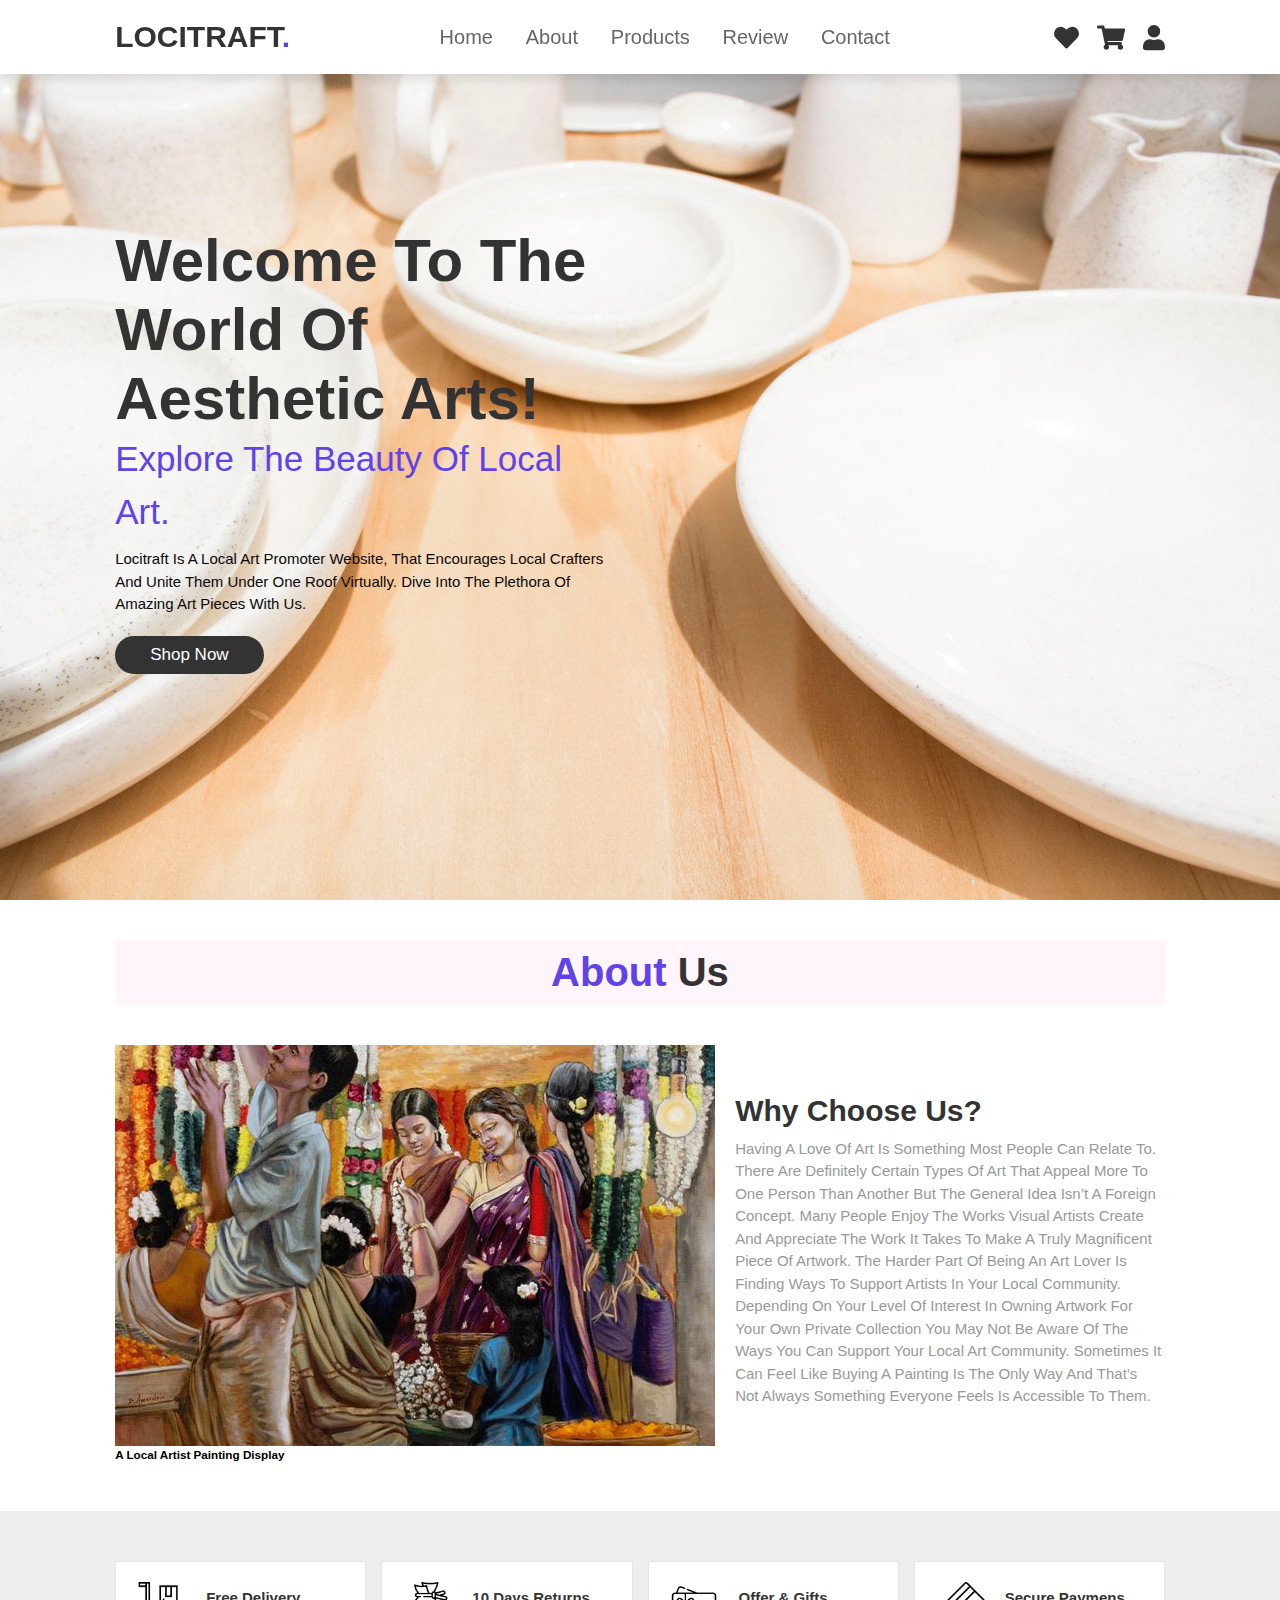
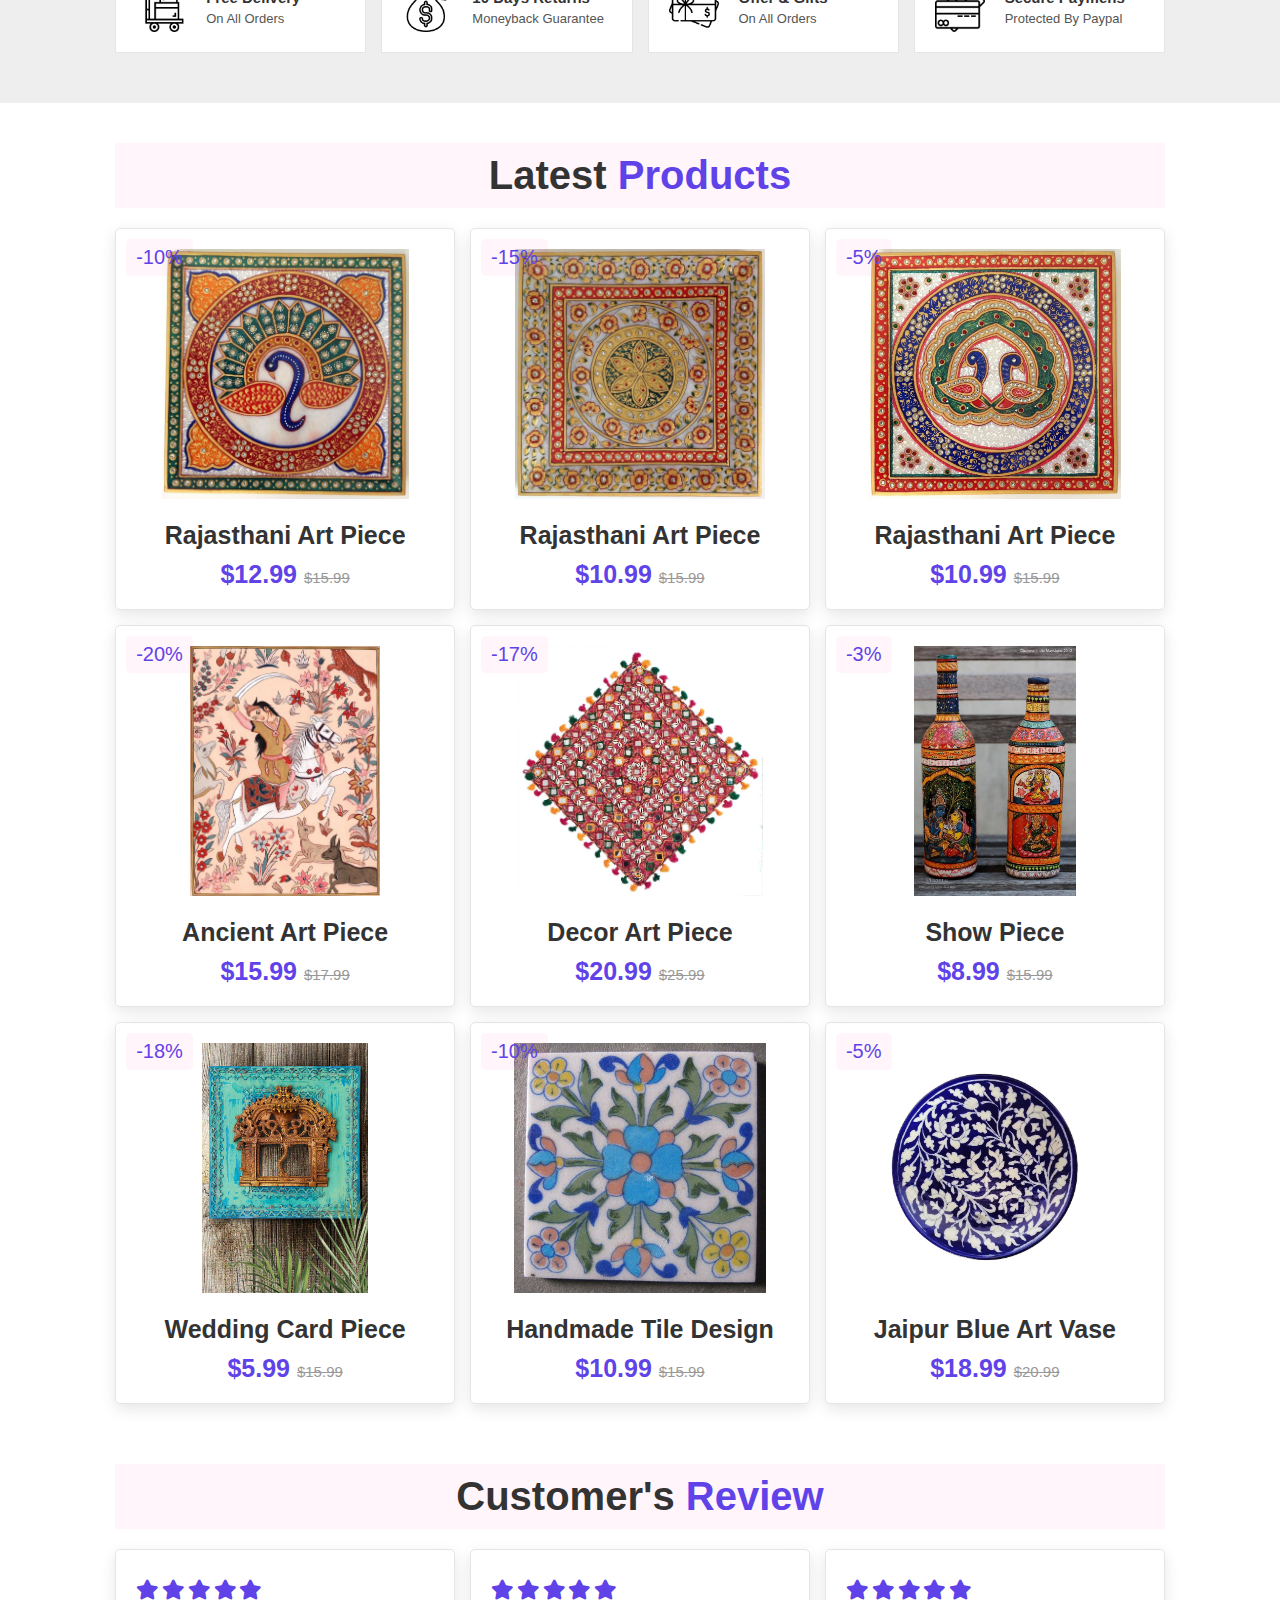
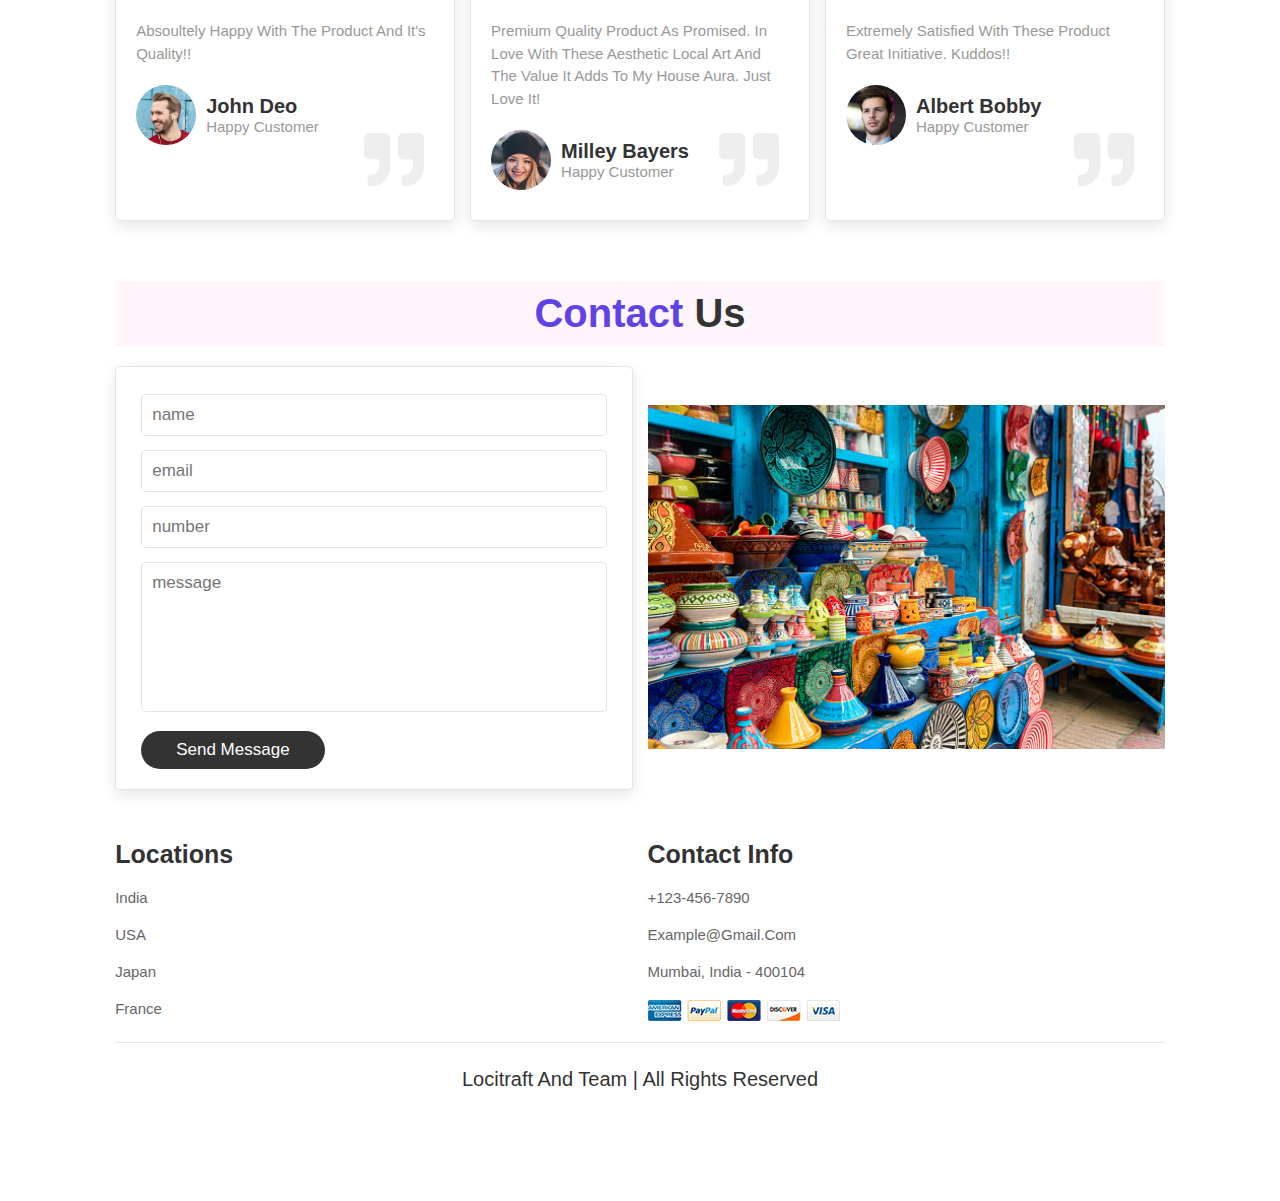
<file: index.html>
<!DOCTYPE html>
<html lang="en">
<head>
    <meta charset="UTF-8">
    <meta http-equiv="X-UA-Compatible" content="IE=edge">
    <meta name="viewport" content="width=device-width, initial-scale=1.0">
    <title>LOCITRAFT</title>

    <!-- font awesome cdn link  -->
    <link rel="stylesheet" href="https://cdnjs.cloudflare.com/ajax/libs/font-awesome/5.15.3/css/all.min.css">

    <!-- custom css file link  -->
    <link rel="stylesheet" href="css/style.css">

</head>
<body>

<!-- header section starts  -->

<header>

    <input type="checkbox" name="" id="toggler">
    <label for="toggler" class="fas fa-bars"></label>

    <a href="#" class="logo">LOCITRAFT<span>.</span></a>

    <nav class="navbar">
        <a href="#home">home</a>
        <a href="#about">about</a>
        <a href="#products">products</a>
        <a href="#review">review</a>
        <a href="#contact">contact</a>
    </nav>

    <div class="icons">
        <a href="#" class="fas fa-heart"></a>
        <a href="#" class="fas fa-shopping-cart"></a>
        <a href="#" class="fas fa-user"></a>
    </div>

</header>

<!-- header section ends -->

<!-- home section starts  -->

<section class="home" id="home">

    <div class="content">
        <h3>Welcome To The World Of Aesthetic Arts!</h3>
        <span> Explore the beauty of local Art.</span>
        <p>Locitraft is a local art promoter website, that encourages local crafters and unite them under one roof virtually. Dive into the plethora of amazing art pieces with us.</p>
        <a href="shop.html" class="btn">shop now</a>
    </div>
    
</section>

<!-- home section ends -->

<!-- about section starts  -->

<section class="about" id="about">

    <h1 class="heading"> <span> about </span> us </h1>

    <div class="row">

        <div class="video-container">
            <img src="images/about.jpeg" loop autoplay muted></img>
            <h3>A Local artist Painting display</h3>
        </div>

        <div class="content">
            <h3>why choose us?</h3>
            <p>Having a love of art is something most people can relate to. There are definitely certain types of art that appeal more to one person than another but the general idea isn’t a foreign concept. Many people enjoy the works 
                visual artists create and appreciate the work it takes to make a truly magnificent piece of artwork. 
                The harder part of being an art lover is finding ways to support artists in your local community. Depending on your level of 
                interest in owning artwork for your own private collection you may not be aware of the ways you can support your local art community. Sometimes it can feel like buying a painting is the only 
                way and that’s not always something everyone feels is accessible to them.</p>
        </div>

    </div>

</section>

<!-- about section ends -->

<!-- icons section starts  -->

<section class="icons-container">

    <div class="icons">
        <img src="images/icon-1.png" alt="">
        <div class="info">
            <h3>free delivery</h3>
            <span>on all orders</span>
        </div>
    </div>

    <div class="icons">
        <img src="images/icon-2.png" alt="">
        <div class="info">
            <h3>10 days returns</h3>
            <span>moneyback guarantee</span>
        </div>
    </div>

    <div class="icons">
        <img src="images/icon-3.png" alt="">
        <div class="info">
            <h3>offer & gifts</h3>
            <span>on all orders</span>
        </div>
    </div>

    <div class="icons">
        <img src="images/icon-4.png" alt="">
        <div class="info">
            <h3>secure paymens</h3>
            <span>protected by paypal</span>
        </div>
    </div>
   
</section>

<!-- icons section ends -->

<!-- prodcuts section starts  -->

<section class="products" id="products">

    <h1 class="heading"> Latest <span>products</span> </h1>

    <div class="box-container">

        <div class="box">
            <span class="discount">-10%</span>
            <div class="image">
                <img src="images/Sample1.jpeg" alt="">
                <div class="icons">
                    <a href="#" class="fas fa-heart"></a>
                    <a href="sample1.html" class="cart-btn"> View more</a>
                    <a href="#" class="fas fa-share"></a>
                </div>
            </div>
            <div class="content">
                <h3>Rajasthani Art piece</h3>
                <div class="price"> $12.99 <span>$15.99</span> </div>
            </div>
        </div>

        <div class="box">
            <span class="discount">-15%</span>
            <div class="image">
                <img src="images/Sample2.jpeg" alt="">
                <div class="icons">
                    <a href="#" class="fas fa-heart"></a>
                    <a href="sample2.html" class="cart-btn">View more</a>
                    <a href="#" class="fas fa-share"></a>
                </div>
            </div>
            <div class="content">
                <h3>Rajasthani Art Piece</h3>
                <div class="price"> $10.99 <span>$15.99</span> </div>
            </div>
        </div>

        <div class="box">
            <span class="discount">-5%</span>
            <div class="image">
                <img src="images/Sample3.png" alt="">
                <div class="icons">
                    <a href="#" class="fas fa-heart"></a>
                    <a href="sample3.html" class="cart-btn">View more</a>
                    <a href="#" class="fas fa-share"></a>
                </div>
            </div>
            <div class="content">
                <h3>Rajasthani Art Piece</h3>
                <div class="price"> $10.99 <span>$15.99</span> </div>
            </div>
        </div>

        <div class="box">
            <span class="discount">-20%</span>
            <div class="image">
                <img src="images/Sample4.jpeg" alt="">
                <div class="icons">
                    <a href="#" class="fas fa-heart"></a>
                    <a href="sample4.html" class="cart-btn">View more</a>
                    <a href="#" class="fas fa-share"></a>
                </div>
            </div>
            <div class="content">
                <h3>Ancient Art Piece</h3>
                <div class="price"> $15.99 <span>$17.99</span> </div>
            </div>
        </div>

        <div class="box">
            <span class="discount">-17%</span>
            <div class="image">
                <img src="images/Sample5.jpeg" alt="">
                <div class="icons">
                    <a href="#" class="fas fa-heart"></a>
                    <a href="sample5.html" class="cart-btn">View more</a>
                    <a href="#" class="fas fa-share"></a>
                </div>
            </div>
            <div class="content">
                <h3>Decor Art Piece</h3>
                <div class="price"> $20.99 <span>$25.99</span> </div>
            </div>
        </div>

        <div class="box">
            <span class="discount">-3%</span>
            <div class="image">
                <img src="images/sample6.jpeg" alt="">
                <div class="icons">
                    <a href="#" class="fas fa-heart"></a>
                    <a href="sample6.html" class="cart-btn">View more</a>
                    <a href="#" class="fas fa-share"></a>
                </div>
            </div>
            <div class="content">
                <h3>Show Piece</h3>
                <div class="price"> $8.99 <span>$15.99</span> </div>
            </div>
        </div>

        <div class="box">
            <span class="discount">-18%</span>
            <div class="image">
                <img src="images/sample7.jpeg" alt="">
                <div class="icons">
                    <a href="#" class="fas fa-heart"></a>
                    <a href="sample7.html" class="cart-btn">View more</a>
                    <a href="#" class="fas fa-share"></a>
                </div>
            </div>
            <div class="content">
                <h3>wedding Card Piece</h3>
                <div class="price"> $5.99 <span>$15.99</span> </div>
            </div>
        </div>

        <div class="box">
            <span class="discount">-10%</span>
            <div class="image">
                <img src="images/sample8.jpeg" alt="">
                <div class="icons">
                    <a href="#" class="fas fa-heart"></a>
                    <a href="sample8.html" class="cart-btn">View more</a>
                    <a href="#" class="fas fa-share"></a>
                </div>
            </div>
            <div class="content">
                <h3>Handmade tile design</h3>
                <div class="price"> $10.99 <span>$15.99</span> </div>
            </div>
        </div>

        <div class="box">
            <span class="discount">-5%</span>
            <div class="image">
                <img src="images/sample9.jpeg" alt="">
                <div class="icons">
                    <a href="#" class="fas fa-heart"></a>
                    <a href="sample9.html" class="cart-btn">View more</a>
                    <a href="#" class="fas fa-share"></a>
                </div>
            </div>
            <div class="content">
                <h3>Jaipur blue art vase</h3>
                <div class="price"> $18.99 <span>$20.99</span> </div>
            </div>
    </div>

</section>

<!-- prodcuts section ends -->

<!-- review section starts  -->

<section class="review" id="review">

<h1 class="heading"> customer's <span>review</span> </h1>

<div class="box-container">

    <div class="box">
        <div class="stars">
            <i class="fas fa-star"></i>
            <i class="fas fa-star"></i>
            <i class="fas fa-star"></i>
            <i class="fas fa-star"></i>
            <i class="fas fa-star"></i>
        </div>
        <p>Absoultely happy with the product and it's quality!!</p>
        <div class="user">
            <img src="images/pic-1.png" alt="">
            <div class="user-info">
                <h3>john deo</h3>
                <span>happy customer</span>
            </div>
        </div>
        <span class="fas fa-quote-right"></span>
    </div>

    <div class="box">
        <div class="stars">
            <i class="fas fa-star"></i>
            <i class="fas fa-star"></i>
            <i class="fas fa-star"></i>
            <i class="fas fa-star"></i>
            <i class="fas fa-star"></i>
        </div>
        <p>Premium quality product as promised. In love with these Aesthetic local art and the value it adds to my house aura. Just love it!</p>
        <div class="user">
            <img src="images/pic-2.png" alt="">
            <div class="user-info">
                <h3>Milley Bayers</h3>
                <span>happy customer</span>
            </div>
        </div>
        <span class="fas fa-quote-right"></span>
    </div>

    <div class="box">
        <div class="stars">
            <i class="fas fa-star"></i>
            <i class="fas fa-star"></i>
            <i class="fas fa-star"></i>
            <i class="fas fa-star"></i>
            <i class="fas fa-star"></i>
        </div>
        <p>Extremely Satisfied with these product great initiative. Kuddos!!</p>
        <div class="user">
            <img src="images/pic-3.png" alt="">
            <div class="user-info">
                <h3>Albert Bobby</h3>
                <span>happy customer</span>
            </div>
        </div>
        <span class="fas fa-quote-right"></span>
    </div>

</div>
    
</section>

<!-- review section ends -->

<!-- contact section starts  -->

<section class="contact" id="contact">

    <h1 class="heading"> <span> contact </span> us </h1>

    <div class="row">

        <form action="">
            <input type="text" placeholder="name" class="box">
            <input type="email" placeholder="email" class="box">
            <input type="number" placeholder="number" class="box">
            <textarea name="" class="box" placeholder="message" id="" cols="30" rows="10"></textarea>
            <input type="submit" value="send message" class="btn">
        </form>

        <div class="image">
            <img src="images/contact.jpg" alt="">
        </div>

    </div>

</section>

<!-- contact section ends -->

<!-- footer section starts  -->

<section class="footer">

    <div class="box-container">
        <div class="box">
            <h3>locations</h3>
            <a href="#">india</a>
            <a href="#">USA</a>
            <a href="#">japan</a>
            <a href="#">france</a>
        </div>

        <div class="box">
            <h3>contact info</h3>
            <a href="#">+123-456-7890</a>
            <a href="#">example@gmail.com</a>
            <a href="#">mumbai, india - 400104</a>
            <img src="images/payment.png" alt="">
        </div>

    </div>

    <div class="credit"> Locitraft and team | all rights reserved </div>

</section>

<!-- footer section ends -->

</body>
</html>
</file>
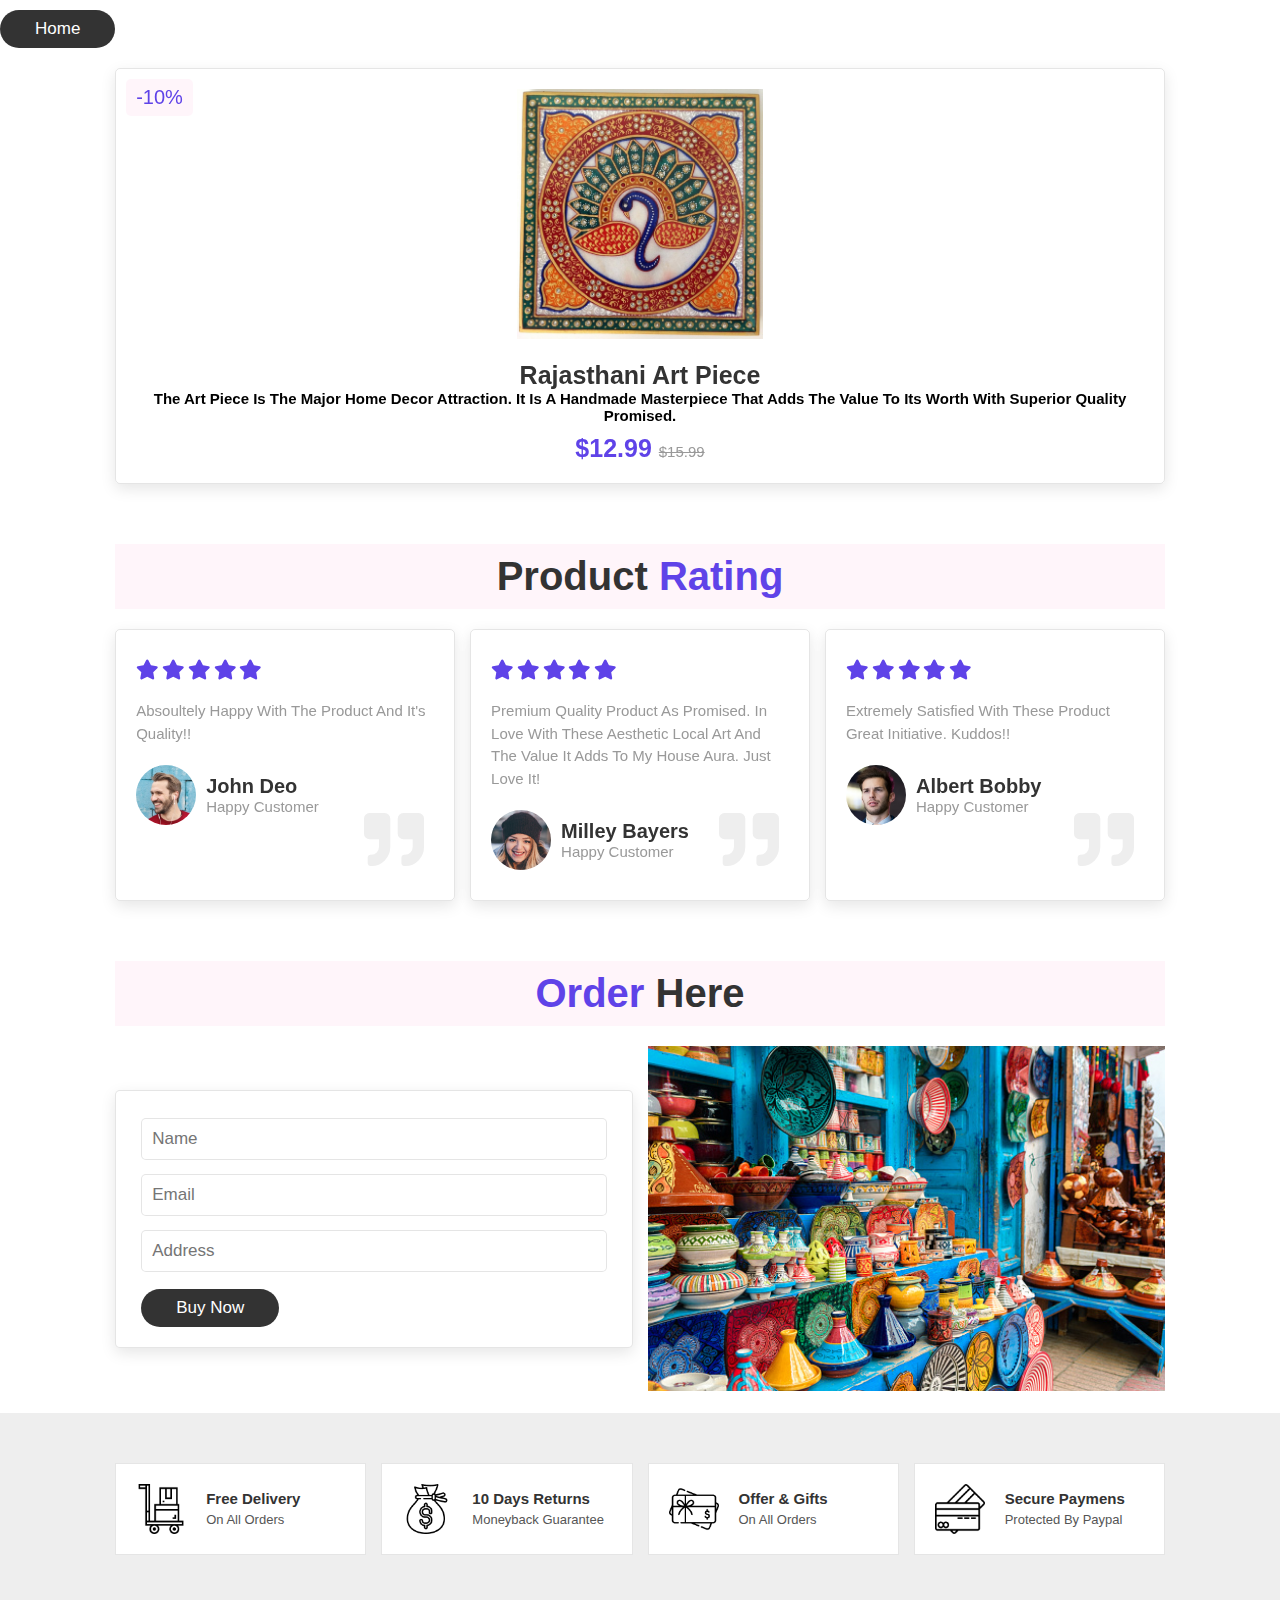
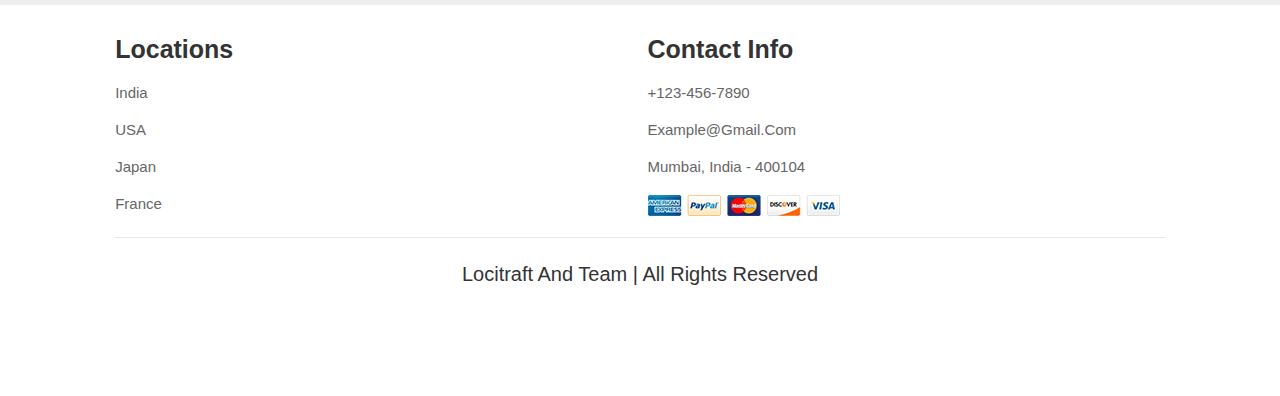
<file: sample1.html>
<!DOCTYPE html>
<html lang="en">
<head>
    <meta charset="UTF-8">
    <meta http-equiv="X-UA-Compatible" content="IE=edge">
    <meta name="viewport" content="width=device-width, initial-scale=1.0">
    <title>LOCITRAFT</title>

    <!-- font awesome cdn link  -->
    <link rel="stylesheet" href="https://cdnjs.cloudflare.com/ajax/libs/font-awesome/5.15.3/css/all.min.css">

    <!-- custom css file link  -->
    <link rel="stylesheet" href="css/style.css">

    <style>
        div.sticky {
        position: -webkit-sticky; 
        position: sticky;
        top: 0;
      }
    </style>

</head>
<body>

    <div class="sticky">
        <a href="index.html" class="btn">Home</a>
    </div>

<!-- prodcuts section starts  -->

<section class="products" id="products">

<h1> </h1>
    <div class="box-container">

        <div class="box">
            <span class="discount">-10%</span>
            <div class="image">
                <img src="images/Sample1.jpeg" alt="">
                <div class="icons">
                    <a href="#" class="fas fa-heart"></a>
                    <a href="#" class="cart-btn">add to cart</a>
                    <a href="#" class="fas fa-share"></a>
                </div>
            </div>
            <div class="content">
                <h3>Rajasthani Art piece</h3>
                <h2>The Art piece is the major home decor attraction. It is a Handmade masterpiece that adds the value to its worth with superior quality promised.</h2>
                <div class="price"> $12.99 <span>$15.99</span> </div>
            </div>
        </div>

    </div>

</section>

<!-- prodcuts section ends -->

<!-- review section starts  -->

<section class="review" id="review">

    <h1 class="heading"> Product <span> Rating </span> </h1>
    
    <div class="box-container">
    
        <div class="box">
            <div class="stars">
                <i class="fas fa-star"></i>
                <i class="fas fa-star"></i>
                <i class="fas fa-star"></i>
                <i class="fas fa-star"></i>
                <i class="fas fa-star"></i>
            </div>
            <p>Absoultely happy with the product and it's quality!!</p>
            <div class="user">
                <img src="images/pic-1.png" alt="">
                <div class="user-info">
                    <h3>john deo</h3>
                    <span>happy customer</span>
                </div>
            </div>
            <span class="fas fa-quote-right"></span>
        </div>
    
        <div class="box">
            <div class="stars">
                <i class="fas fa-star"></i>
                <i class="fas fa-star"></i>
                <i class="fas fa-star"></i>
                <i class="fas fa-star"></i>
                <i class="fas fa-star"></i>
            </div>
            <p>Premium quality product as promised. In love with these Aesthetic local art and the value it adds to my house aura. Just love it!</p>
            <div class="user">
                <img src="images/pic-2.png" alt="">
                <div class="user-info">
                    <h3>Milley Bayers</h3>
                    <span>happy customer</span>
                </div>
            </div>
            <span class="fas fa-quote-right"></span>
        </div>
    
        <div class="box">
            <div class="stars">
                <i class="fas fa-star"></i>
                <i class="fas fa-star"></i>
                <i class="fas fa-star"></i>
                <i class="fas fa-star"></i>
                <i class="fas fa-star"></i>
            </div>
            <p>Extremely Satisfied with these product great initiative. Kuddos!!</p>
            <div class="user">
                <img src="images/pic-3.png" alt="">
                <div class="user-info">
                    <h3>Albert Bobby</h3>
                    <span>happy customer</span>
                </div>
            </div>
            <span class="fas fa-quote-right"></span>
        </div>
    
    </div>
        
    </section>
    
    <!-- review section ends -->


<!-- contact section starts  -->

<section class="contact" id="contact">

    <h1 class="heading"> <span> Order </span> Here </h1>

    <div class="row">

        <form action="">
            <input type="text" placeholder="Name" class="box">
            <input type="email" placeholder="Email" class="box">
            <input type="text" placeholder="Address" class="box">
            <input type="submit" value="Buy Now" class="btn">
        </form>

        <div class="image">
            <img src="images/contact.jpg" alt="">
        </div>

    </div>

</section>
<!-- icons section starts  -->

<section class="icons-container">

    <div class="icons">
        <img src="images/icon-1.png" alt="">
        <div class="info">
            <h3>free delivery</h3>
            <span>on all orders</span>
        </div>
    </div>

    <div class="icons">
        <img src="images/icon-2.png" alt="">
        <div class="info">
            <h3>10 days returns</h3>
            <span>moneyback guarantee</span>
        </div>
    </div>

    <div class="icons">
        <img src="images/icon-3.png" alt="">
        <div class="info">
            <h3>offer & gifts</h3>
            <span>on all orders</span>
        </div>
    </div>

    <div class="icons">
        <img src="images/icon-4.png" alt="">
        <div class="info">
            <h3>secure paymens</h3>
            <span>protected by paypal</span>
        </div>
    </div>
   
</section>



<!--Footer section starts-->

<section class="footer">

    <div class="box-container">
        <div class="box">
            <h3>locations</h3>
            <a href="#">india</a>
            <a href="#">USA</a>
            <a href="#">japan</a>
            <a href="#">france</a>
        </div>

        <div class="box">
            <h3>contact info</h3>
            <a href="#">+123-456-7890</a>
            <a href="#">example@gmail.com</a>
            <a href="#">mumbai, india - 400104</a>
            <img src="images/payment.png" alt="">
        </div>

    </div>

    <div class="credit"> Locitraft and team | all rights reserved </div>

</section>

<!-- icons section ends -->

<!-- footer section ends -->
</body>
</html>
</file>
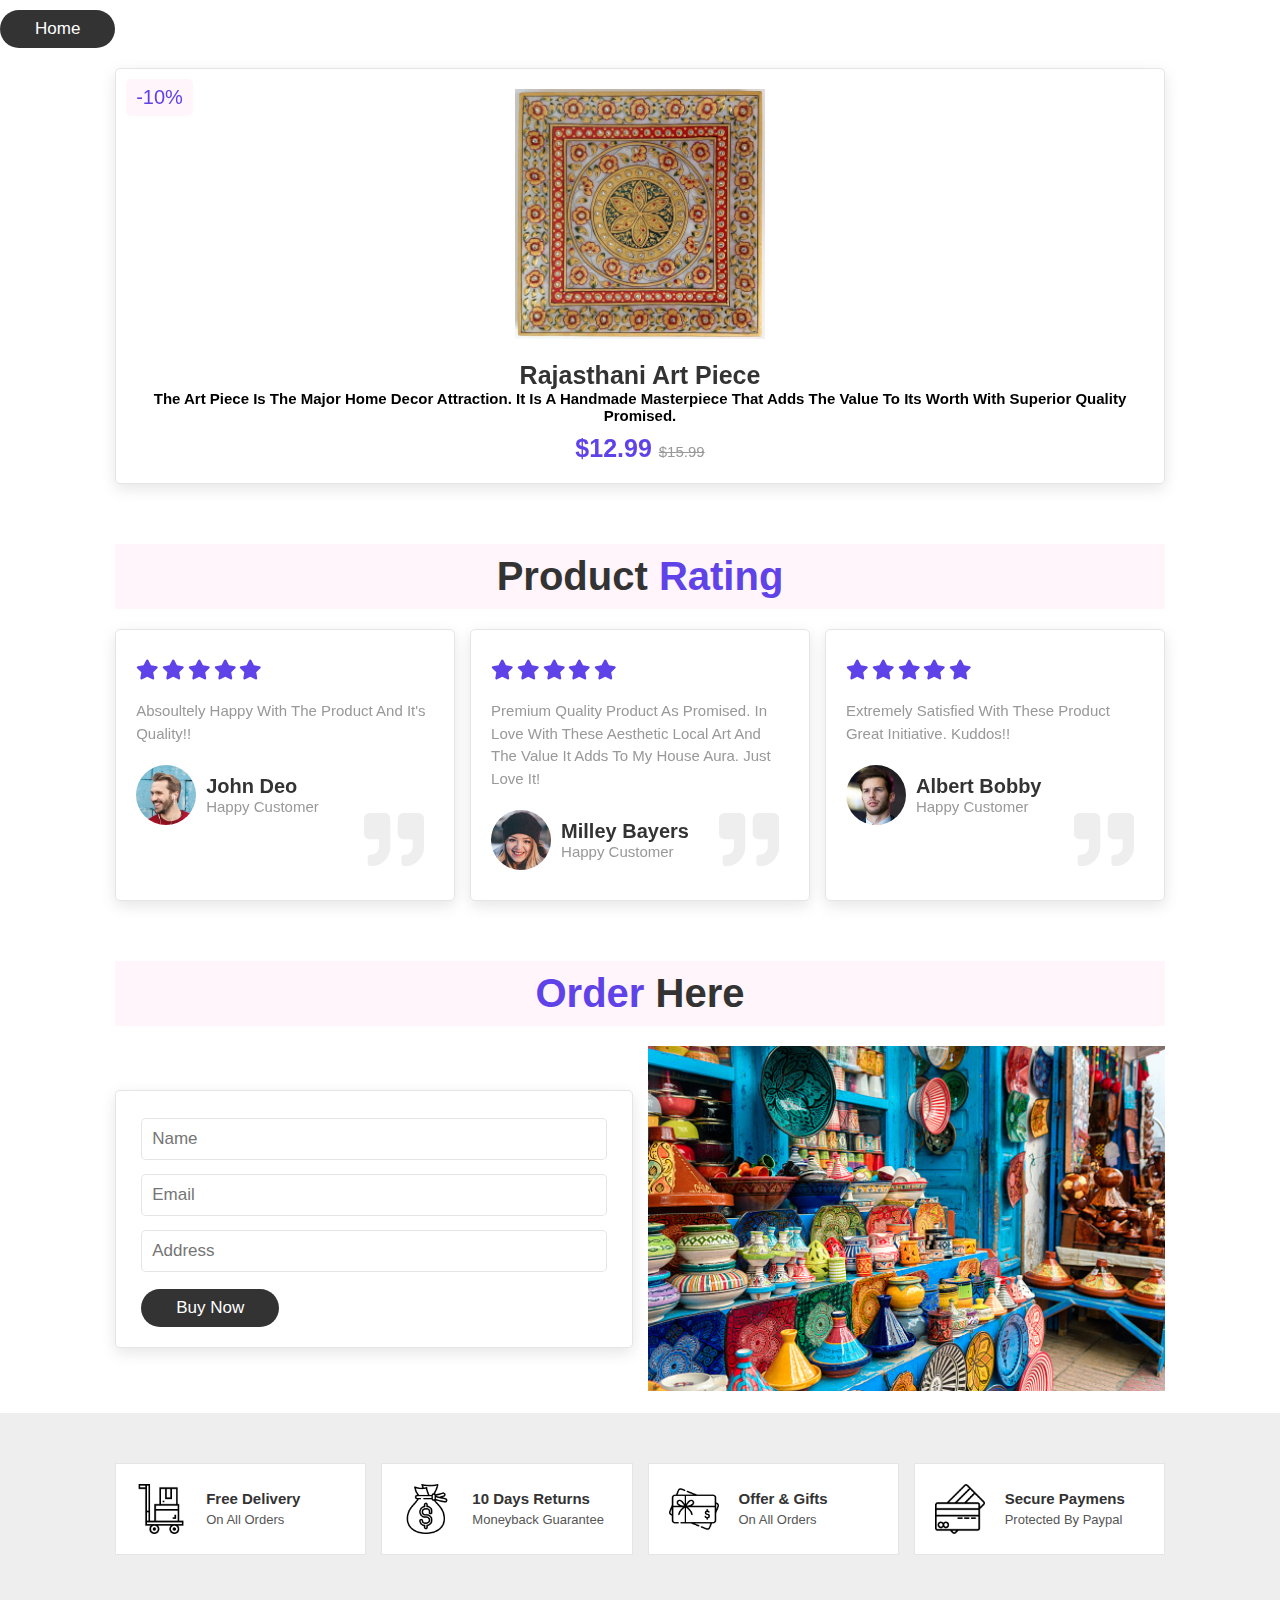
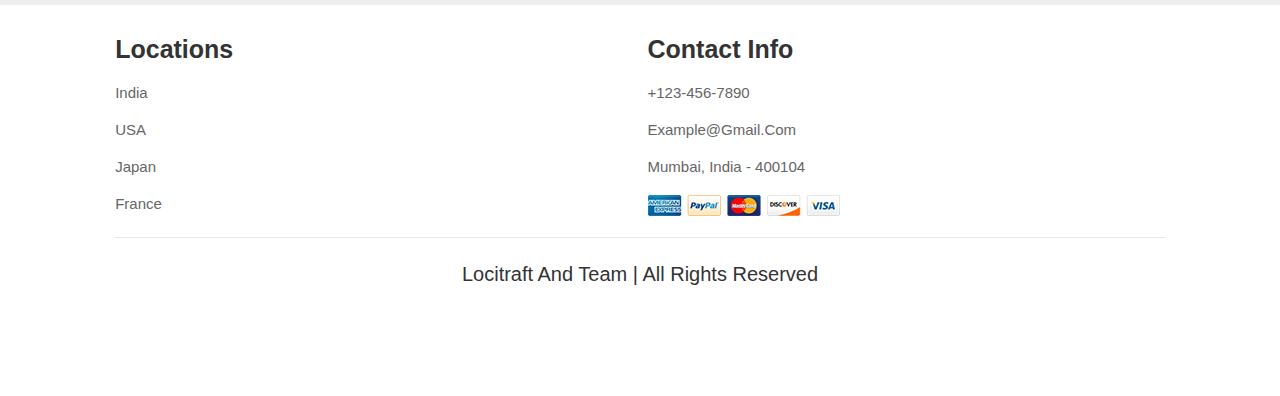
<file: sample2.html>
<!DOCTYPE html>
<html lang="en">
<head>
    <meta charset="UTF-8">
    <meta http-equiv="X-UA-Compatible" content="IE=edge">
    <meta name="viewport" content="width=device-width, initial-scale=1.0">
    <title>LOCITRAFT</title>

    <!-- font awesome cdn link  -->
    <link rel="stylesheet" href="https://cdnjs.cloudflare.com/ajax/libs/font-awesome/5.15.3/css/all.min.css">

    <!-- custom css file link  -->
    <link rel="stylesheet" href="css/style.css">

    <style>
        div.sticky {
        position: -webkit-sticky; 
        position: sticky;
        top: 0;
      }
    </style>

</head>
<body>

    <div class="sticky">
        <a href="index.html" class="btn">Home</a>
    </div>

<!-- prodcuts section starts  -->
<section class="products" id="products">

    <h1> </h1>
    <div class="box-container">

        <div class="box">
            <span class="discount">-10%</span>
            <div class="image">
                <img src="images/Sample2.jpeg" alt="">
                <div class="icons">
                    <a href="#" class="fas fa-heart"></a>
                    <a href="#" class="cart-btn">add to cart</a>
                    <a href="#" class="fas fa-share"></a>
                </div>
            </div>
            <div class="content">
                <h3>Rajasthani Art piece</h3>
                <h2>The Art piece is the major home decor attraction. It is a Handmade masterpiece that adds the value to its worth with superior quality promised.</h2>
                <div class="price"> $12.99 <span>$15.99</span> </div>
            </div>
        </div>

    </div>
    
    </section>
<!-- prodcuts section ends -->

<!-- review section starts  -->

<section class="review" id="review">

    <h1 class="heading"> Product <span> Rating </span> </h1>
    
    <div class="box-container">
    
        <div class="box">
            <div class="stars">
                <i class="fas fa-star"></i>
                <i class="fas fa-star"></i>
                <i class="fas fa-star"></i>
                <i class="fas fa-star"></i>
                <i class="fas fa-star"></i>
            </div>
            <p>Absoultely happy with the product and it's quality!!</p>
            <div class="user">
                <img src="images/pic-1.png" alt="">
                <div class="user-info">
                    <h3>john deo</h3>
                    <span>happy customer</span>
                </div>
            </div>
            <span class="fas fa-quote-right"></span>
        </div>
    
        <div class="box">
            <div class="stars">
                <i class="fas fa-star"></i>
                <i class="fas fa-star"></i>
                <i class="fas fa-star"></i>
                <i class="fas fa-star"></i>
                <i class="fas fa-star"></i>
            </div>
            <p>Premium quality product as promised. In love with these Aesthetic local art and the value it adds to my house aura. Just love it!</p>
            <div class="user">
                <img src="images/pic-2.png" alt="">
                <div class="user-info">
                    <h3>Milley Bayers</h3>
                    <span>happy customer</span>
                </div>
            </div>
            <span class="fas fa-quote-right"></span>
        </div>
    
        <div class="box">
            <div class="stars">
                <i class="fas fa-star"></i>
                <i class="fas fa-star"></i>
                <i class="fas fa-star"></i>
                <i class="fas fa-star"></i>
                <i class="fas fa-star"></i>
            </div>
            <p>Extremely Satisfied with these product great initiative. Kuddos!!</p>
            <div class="user">
                <img src="images/pic-3.png" alt="">
                <div class="user-info">
                    <h3>Albert Bobby</h3>
                    <span>happy customer</span>
                </div>
            </div>
            <span class="fas fa-quote-right"></span>
        </div>
    
    </div>
        
    </section>
    
    <!-- review section ends -->


<!-- contact section starts  -->

<section class="contact" id="contact">

    <h1 class="heading"> <span> Order </span> Here </h1>

    <div class="row">

        <form action="">
            <input type="text" placeholder="Name" class="box">
            <input type="email" placeholder="Email" class="box">
            <input type="text" placeholder="Address" class="box">
            <input type="submit" value="Buy Now" class="btn">
        </form>

        <div class="image">
            <img src="images/contact.jpg" alt="">
        </div>

    </div>

</section>
<!-- icons section starts  -->

<section class="icons-container">

    <div class="icons">
        <img src="images/icon-1.png" alt="">
        <div class="info">
            <h3>free delivery</h3>
            <span>on all orders</span>
        </div>
    </div>

    <div class="icons">
        <img src="images/icon-2.png" alt="">
        <div class="info">
            <h3>10 days returns</h3>
            <span>moneyback guarantee</span>
        </div>
    </div>

    <div class="icons">
        <img src="images/icon-3.png" alt="">
        <div class="info">
            <h3>offer & gifts</h3>
            <span>on all orders</span>
        </div>
    </div>

    <div class="icons">
        <img src="images/icon-4.png" alt="">
        <div class="info">
            <h3>secure paymens</h3>
            <span>protected by paypal</span>
        </div>
    </div>
   
</section>



<!--Footer section starts-->

<section class="footer">

    <div class="box-container">
        <div class="box">
            <h3>locations</h3>
            <a href="#">india</a>
            <a href="#">USA</a>
            <a href="#">japan</a>
            <a href="#">france</a>
        </div>

        <div class="box">
            <h3>contact info</h3>
            <a href="#">+123-456-7890</a>
            <a href="#">example@gmail.com</a>
            <a href="#">mumbai, india - 400104</a>
            <img src="images/payment.png" alt="">
        </div>

    </div>

    <div class="credit"> Locitraft and team | all rights reserved </div>

</section>

<!-- icons section ends -->

<!-- footer section ends -->
</body>
</html>
</file>
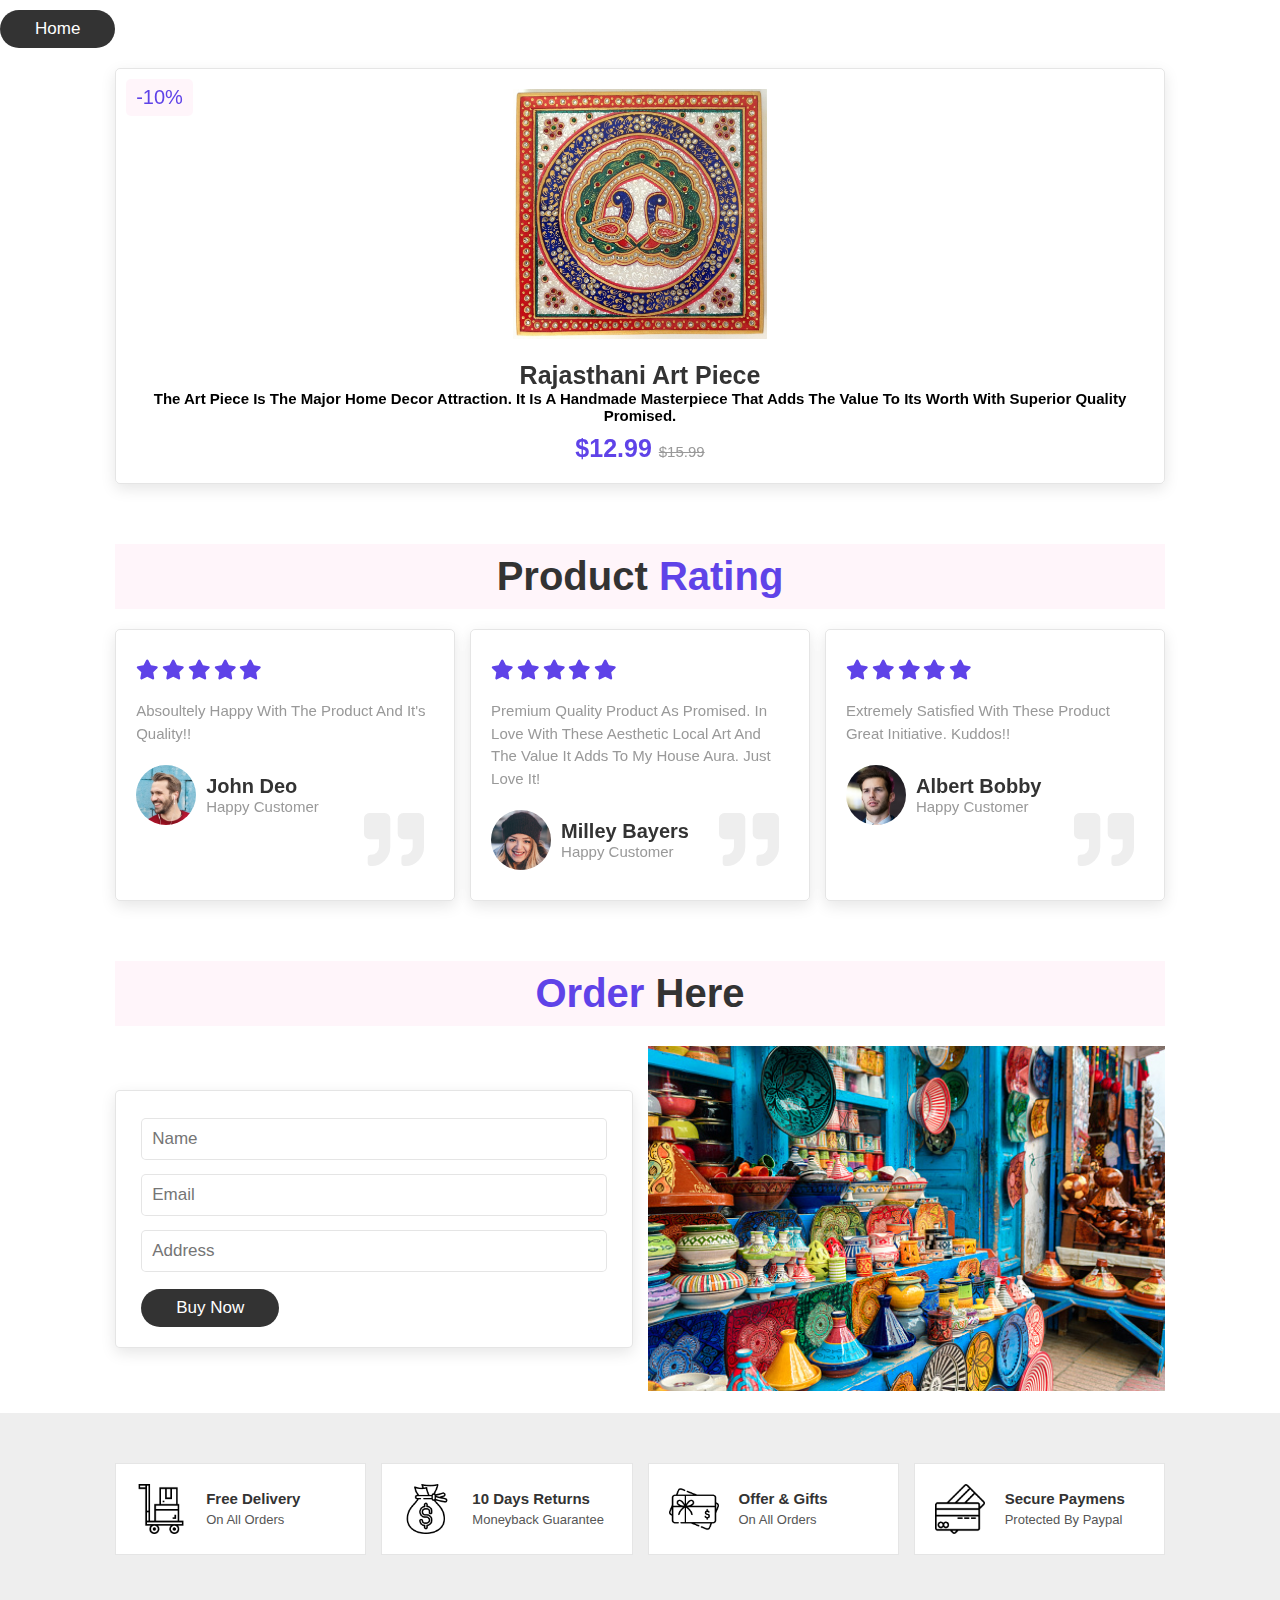
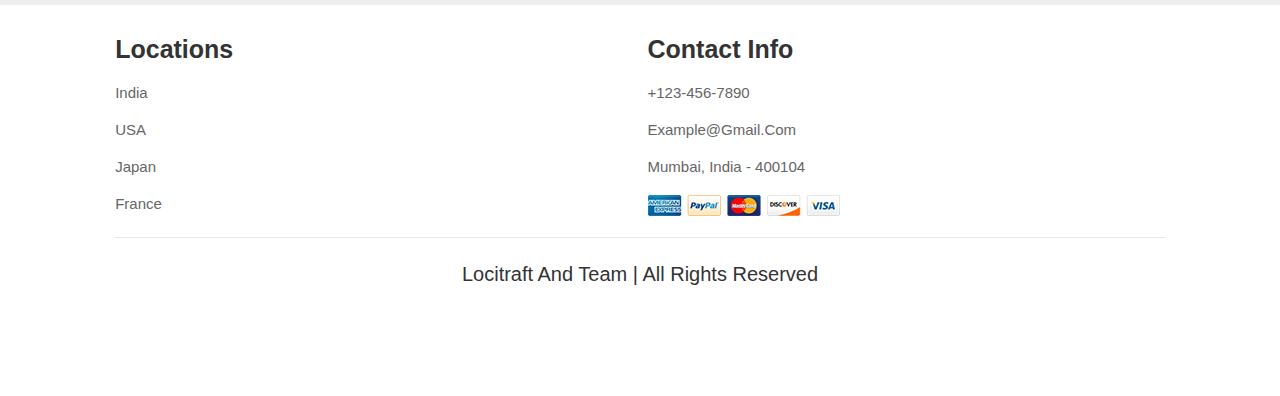
<file: sample3.html>
<!DOCTYPE html>
<html lang="en">
<head>
    <meta charset="UTF-8">
    <meta http-equiv="X-UA-Compatible" content="IE=edge">
    <meta name="viewport" content="width=device-width, initial-scale=1.0">
    <title>LOCITRAFT</title>

    <!-- font awesome cdn link  -->
    <link rel="stylesheet" href="https://cdnjs.cloudflare.com/ajax/libs/font-awesome/5.15.3/css/all.min.css">

    <!-- custom css file link  -->
    <link rel="stylesheet" href="css/style.css">

    <style>
        div.sticky {
        position: -webkit-sticky; 
        position: sticky;
        top: 0;
      }
    </style>

</head>
<body>

    <div class="sticky">
        <a href="index.html" class="btn">Home</a>
    </div>

<!-- prodcuts section starts  -->

<section class="products" id="products">

<h1> </h1>
    <div class="box-container">

        <div class="box">
            <span class="discount">-10%</span>
            <div class="image">
                <img src="images/Sample3.png" alt="">
                <div class="icons">
                    <a href="#" class="fas fa-heart"></a>
                    <a href="#" class="cart-btn">add to cart</a>
                    <a href="#" class="fas fa-share"></a>
                </div>
            </div>
            <div class="content">
                <h3>Rajasthani Art piece</h3>
                <h2>The Art piece is the major home decor attraction. It is a Handmade masterpiece that adds the value to its worth with superior quality promised.</h2>
                <div class="price"> $12.99 <span>$15.99</span> </div>
            </div>
        </div>

    </div>

</section>

<!-- prodcuts section ends -->

<!-- review section starts  -->

<section class="review" id="review">

    <h1 class="heading"> Product <span> Rating </span> </h1>
    
    <div class="box-container">
    
        <div class="box">
            <div class="stars">
                <i class="fas fa-star"></i>
                <i class="fas fa-star"></i>
                <i class="fas fa-star"></i>
                <i class="fas fa-star"></i>
                <i class="fas fa-star"></i>
            </div>
            <p>Absoultely happy with the product and it's quality!!</p>
            <div class="user">
                <img src="images/pic-1.png" alt="">
                <div class="user-info">
                    <h3>john deo</h3>
                    <span>happy customer</span>
                </div>
            </div>
            <span class="fas fa-quote-right"></span>
        </div>
    
        <div class="box">
            <div class="stars">
                <i class="fas fa-star"></i>
                <i class="fas fa-star"></i>
                <i class="fas fa-star"></i>
                <i class="fas fa-star"></i>
                <i class="fas fa-star"></i>
            </div>
            <p>Premium quality product as promised. In love with these Aesthetic local art and the value it adds to my house aura. Just love it!</p>
            <div class="user">
                <img src="images/pic-2.png" alt="">
                <div class="user-info">
                    <h3>Milley Bayers</h3>
                    <span>happy customer</span>
                </div>
            </div>
            <span class="fas fa-quote-right"></span>
        </div>
    
        <div class="box">
            <div class="stars">
                <i class="fas fa-star"></i>
                <i class="fas fa-star"></i>
                <i class="fas fa-star"></i>
                <i class="fas fa-star"></i>
                <i class="fas fa-star"></i>
            </div>
            <p>Extremely Satisfied with these product great initiative. Kuddos!!</p>
            <div class="user">
                <img src="images/pic-3.png" alt="">
                <div class="user-info">
                    <h3>Albert Bobby</h3>
                    <span>happy customer</span>
                </div>
            </div>
            <span class="fas fa-quote-right"></span>
        </div>
    
    </div>
        
    </section>
    
    <!-- review section ends -->


<!-- contact section starts  -->

<section class="contact" id="contact">

    <h1 class="heading"> <span> Order </span> Here </h1>

    <div class="row">

        <form action="">
            <input type="text" placeholder="Name" class="box">
            <input type="email" placeholder="Email" class="box">
            <input type="text" placeholder="Address" class="box">
            <input type="submit" value="Buy Now" class="btn">
        </form>

        <div class="image">
            <img src="images/contact.jpg" alt="">
        </div>

    </div>

</section>
<!-- icons section starts  -->

<section class="icons-container">

    <div class="icons">
        <img src="images/icon-1.png" alt="">
        <div class="info">
            <h3>free delivery</h3>
            <span>on all orders</span>
        </div>
    </div>

    <div class="icons">
        <img src="images/icon-2.png" alt="">
        <div class="info">
            <h3>10 days returns</h3>
            <span>moneyback guarantee</span>
        </div>
    </div>

    <div class="icons">
        <img src="images/icon-3.png" alt="">
        <div class="info">
            <h3>offer & gifts</h3>
            <span>on all orders</span>
        </div>
    </div>

    <div class="icons">
        <img src="images/icon-4.png" alt="">
        <div class="info">
            <h3>secure paymens</h3>
            <span>protected by paypal</span>
        </div>
    </div>
   
</section>



<!--Footer section starts-->

<section class="footer">

    <div class="box-container">
        <div class="box">
            <h3>locations</h3>
            <a href="#">india</a>
            <a href="#">USA</a>
            <a href="#">japan</a>
            <a href="#">france</a>
        </div>

        <div class="box">
            <h3>contact info</h3>
            <a href="#">+123-456-7890</a>
            <a href="#">example@gmail.com</a>
            <a href="#">mumbai, india - 400104</a>
            <img src="images/payment.png" alt="">
        </div>

    </div>

    <div class="credit"> Locitraft and team | all rights reserved </div>

</section>

<!-- icons section ends -->

<!-- footer section ends -->
</body>
</html>
</file>
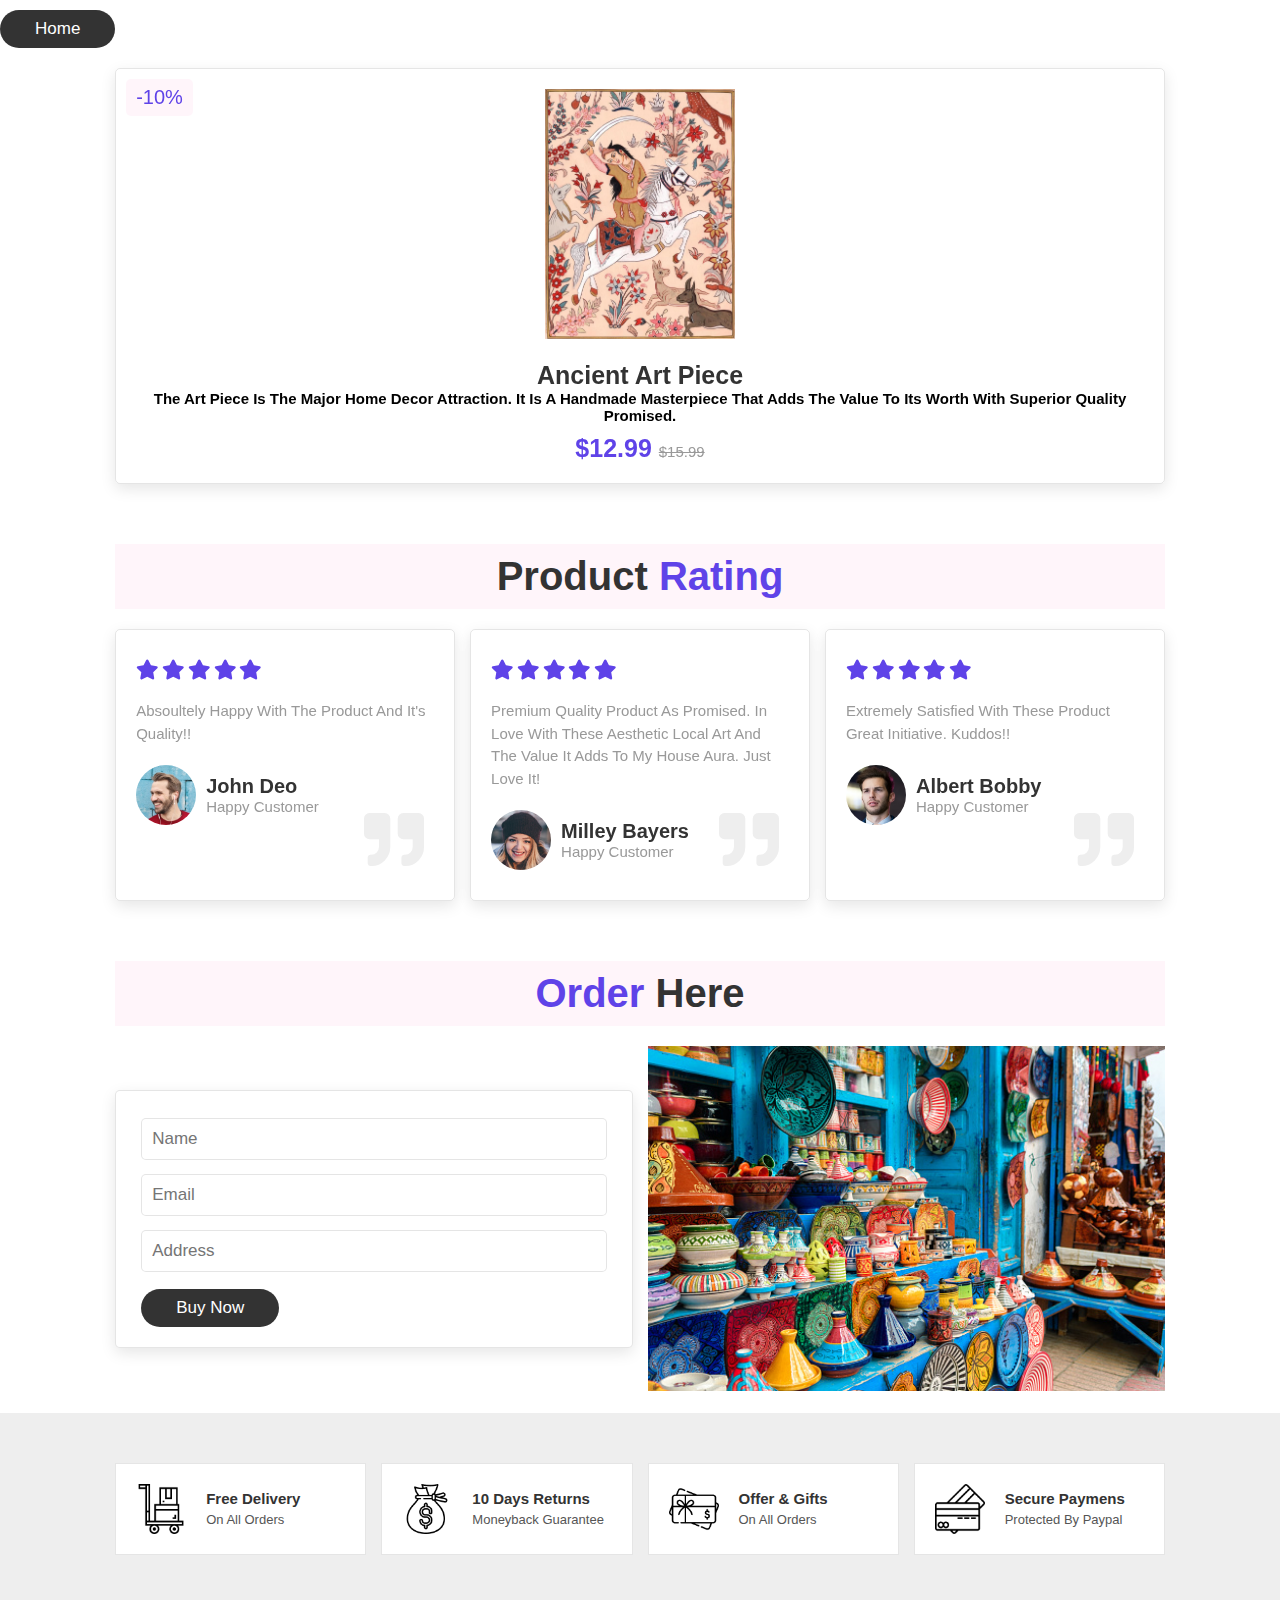
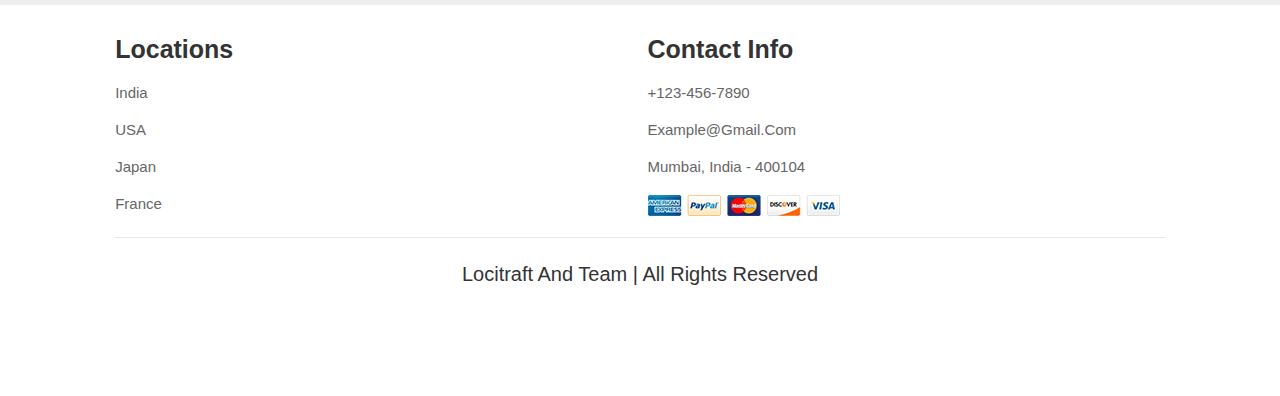
<file: sample4.html>
<!DOCTYPE html>
<html lang="en">
<head>
    <meta charset="UTF-8">
    <meta http-equiv="X-UA-Compatible" content="IE=edge">
    <meta name="viewport" content="width=device-width, initial-scale=1.0">
    <title>LOCITRAFT</title>

    <!-- font awesome cdn link  -->
    <link rel="stylesheet" href="https://cdnjs.cloudflare.com/ajax/libs/font-awesome/5.15.3/css/all.min.css">

    <!-- custom css file link  -->
    <link rel="stylesheet" href="css/style.css">

    <style>
        div.sticky {
        position: -webkit-sticky; 
        position: sticky;
        top: 0;
      }
    </style>

</head>
<body>

    <div class="sticky">
        <a href="index.html" class="btn">Home</a>
    </div>

<!-- prodcuts section starts  -->

<section class="products" id="products">

<h1> </h1>
    <div class="box-container">

        <div class="box">
            <span class="discount">-10%</span>
            <div class="image">
                <img src="images/Sample4.jpeg" alt="">
                <div class="icons">
                    <a href="#" class="fas fa-heart"></a>
                    <a href="#" class="cart-btn">add to cart</a>
                    <a href="#" class="fas fa-share"></a>
                </div>
            </div>
            <div class="content">
                <h3>Ancient Art piece</h3>
                <h2>The Art piece is the major home decor attraction. It is a Handmade masterpiece that adds the value to its worth with superior quality promised.</h2>
                <div class="price"> $12.99 <span>$15.99</span> </div>
            </div>
        </div>

    </div>

</section>

<!-- prodcuts section ends -->

<!-- review section starts  -->

<section class="review" id="review">

    <h1 class="heading"> Product <span> Rating </span> </h1>
    
    <div class="box-container">
    
        <div class="box">
            <div class="stars">
                <i class="fas fa-star"></i>
                <i class="fas fa-star"></i>
                <i class="fas fa-star"></i>
                <i class="fas fa-star"></i>
                <i class="fas fa-star"></i>
            </div>
            <p>Absoultely happy with the product and it's quality!!</p>
            <div class="user">
                <img src="images/pic-1.png" alt="">
                <div class="user-info">
                    <h3>john deo</h3>
                    <span>happy customer</span>
                </div>
            </div>
            <span class="fas fa-quote-right"></span>
        </div>
    
        <div class="box">
            <div class="stars">
                <i class="fas fa-star"></i>
                <i class="fas fa-star"></i>
                <i class="fas fa-star"></i>
                <i class="fas fa-star"></i>
                <i class="fas fa-star"></i>
            </div>
            <p>Premium quality product as promised. In love with these Aesthetic local art and the value it adds to my house aura. Just love it!</p>
            <div class="user">
                <img src="images/pic-2.png" alt="">
                <div class="user-info">
                    <h3>Milley Bayers</h3>
                    <span>happy customer</span>
                </div>
            </div>
            <span class="fas fa-quote-right"></span>
        </div>
    
        <div class="box">
            <div class="stars">
                <i class="fas fa-star"></i>
                <i class="fas fa-star"></i>
                <i class="fas fa-star"></i>
                <i class="fas fa-star"></i>
                <i class="fas fa-star"></i>
            </div>
            <p>Extremely Satisfied with these product great initiative. Kuddos!!</p>
            <div class="user">
                <img src="images/pic-3.png" alt="">
                <div class="user-info">
                    <h3>Albert Bobby</h3>
                    <span>happy customer</span>
                </div>
            </div>
            <span class="fas fa-quote-right"></span>
        </div>
    
    </div>
        
    </section>
    
    <!-- review section ends -->


<!-- contact section starts  -->

<section class="contact" id="contact">

    <h1 class="heading"> <span> Order </span> Here </h1>

    <div class="row">

        <form action="">
            <input type="text" placeholder="Name" class="box">
            <input type="email" placeholder="Email" class="box">
            <input type="text" placeholder="Address" class="box">
            <input type="submit" value="Buy Now" class="btn">
        </form>

        <div class="image">
            <img src="images/contact.jpg" alt="">
        </div>

    </div>

</section>
<!-- icons section starts  -->

<section class="icons-container">

    <div class="icons">
        <img src="images/icon-1.png" alt="">
        <div class="info">
            <h3>free delivery</h3>
            <span>on all orders</span>
        </div>
    </div>

    <div class="icons">
        <img src="images/icon-2.png" alt="">
        <div class="info">
            <h3>10 days returns</h3>
            <span>moneyback guarantee</span>
        </div>
    </div>

    <div class="icons">
        <img src="images/icon-3.png" alt="">
        <div class="info">
            <h3>offer & gifts</h3>
            <span>on all orders</span>
        </div>
    </div>

    <div class="icons">
        <img src="images/icon-4.png" alt="">
        <div class="info">
            <h3>secure paymens</h3>
            <span>protected by paypal</span>
        </div>
    </div>
   
</section>



<!--Footer section starts-->

<section class="footer">

    <div class="box-container">
        <div class="box">
            <h3>locations</h3>
            <a href="#">india</a>
            <a href="#">USA</a>
            <a href="#">japan</a>
            <a href="#">france</a>
        </div>

        <div class="box">
            <h3>contact info</h3>
            <a href="#">+123-456-7890</a>
            <a href="#">example@gmail.com</a>
            <a href="#">mumbai, india - 400104</a>
            <img src="images/payment.png" alt="">
        </div>

    </div>

    <div class="credit"> Locitraft and team | all rights reserved </div>

</section>

<!-- icons section ends -->

<!-- footer section ends -->
</body>
</html>
</file>
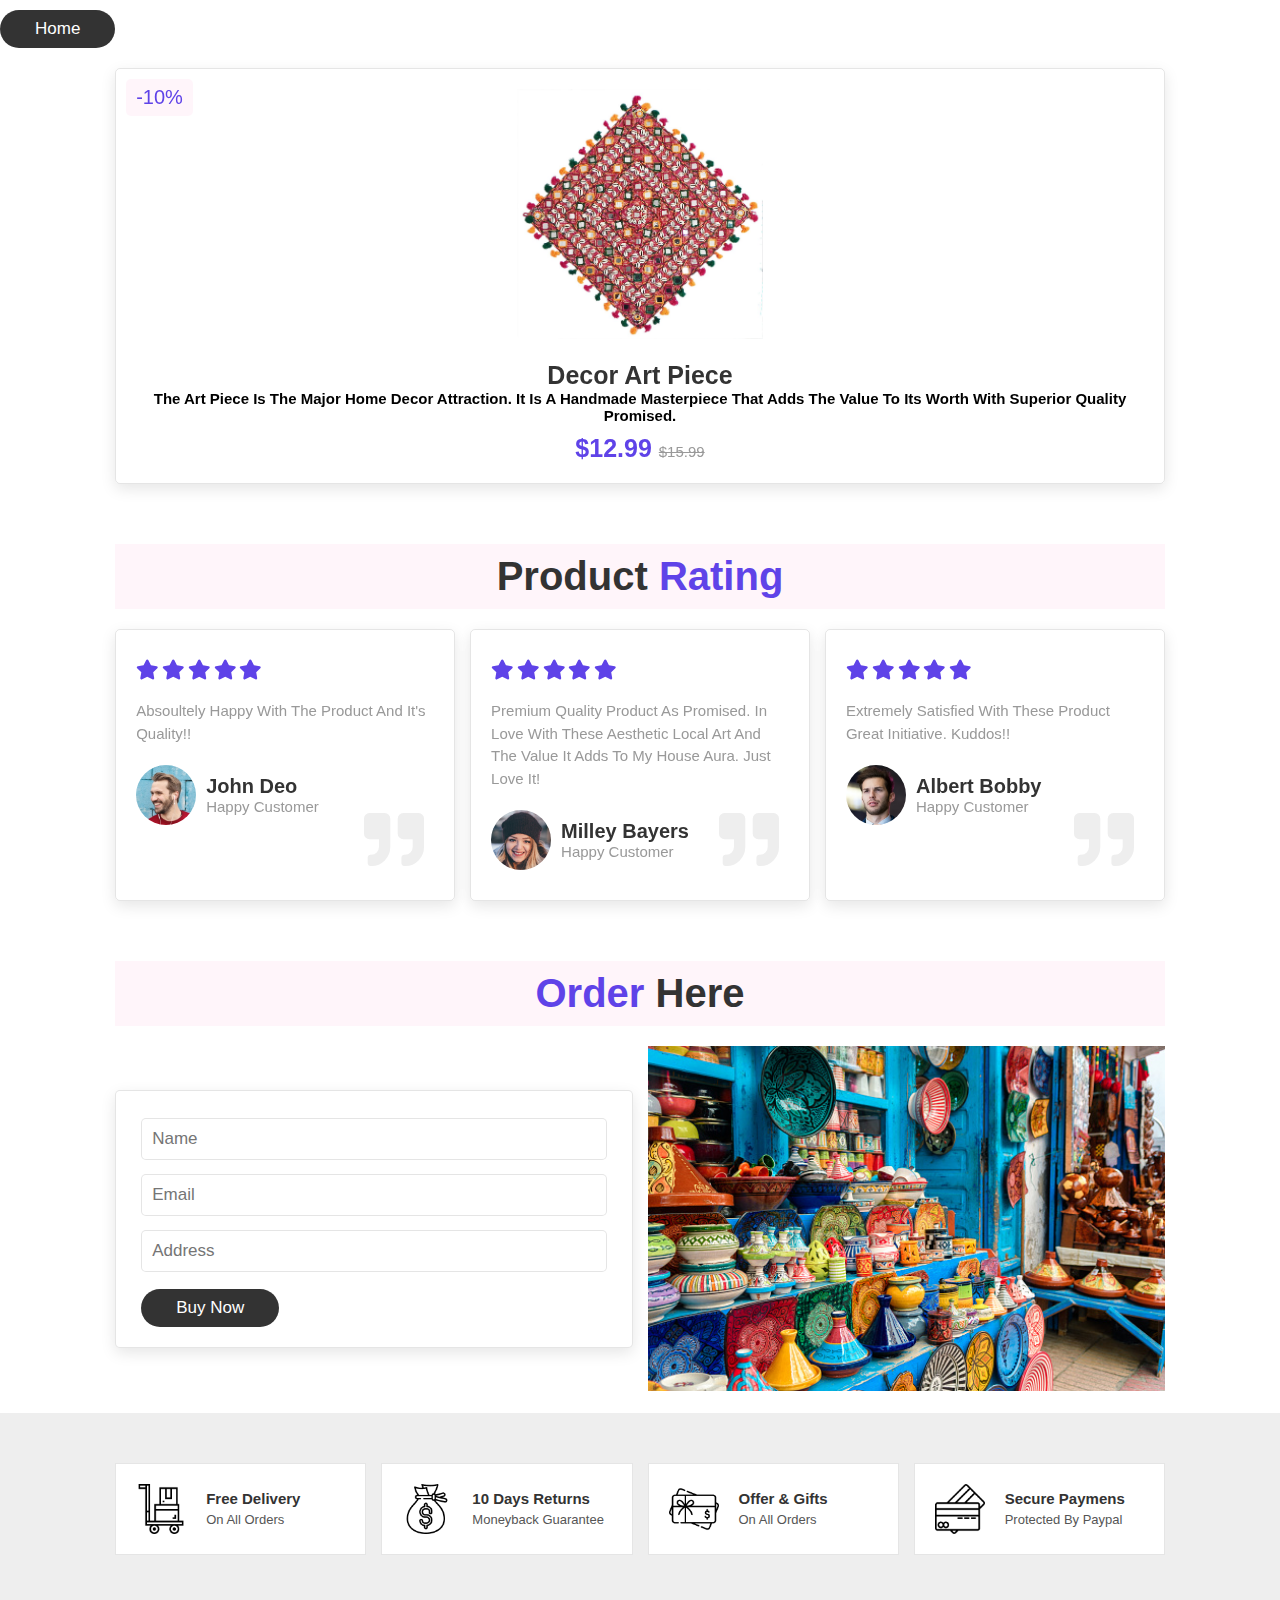
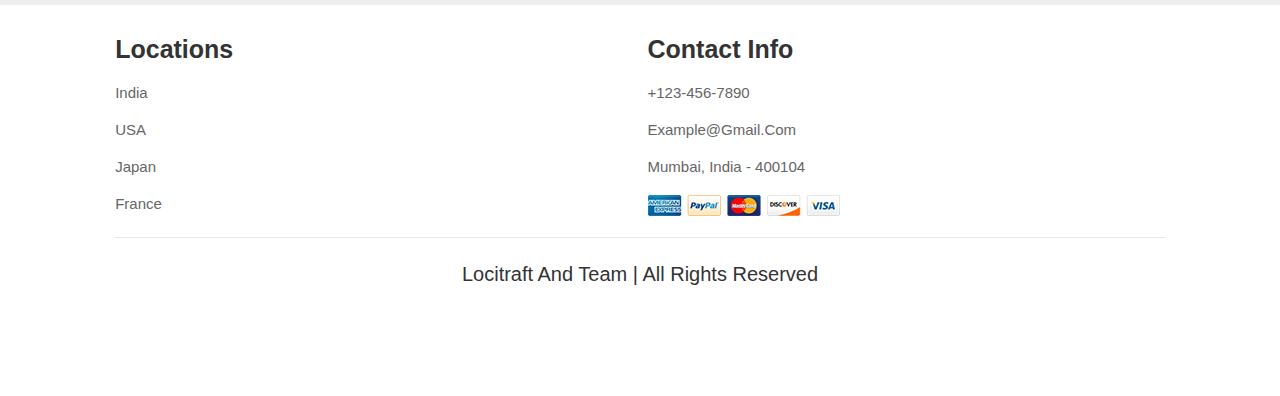
<file: sample5.html>
<!DOCTYPE html>
<html lang="en">
<head>
    <meta charset="UTF-8">
    <meta http-equiv="X-UA-Compatible" content="IE=edge">
    <meta name="viewport" content="width=device-width, initial-scale=1.0">
    <title>LOCITRAFT</title>

    <!-- font awesome cdn link  -->
    <link rel="stylesheet" href="https://cdnjs.cloudflare.com/ajax/libs/font-awesome/5.15.3/css/all.min.css">

    <!-- custom css file link  -->
    <link rel="stylesheet" href="css/style.css">

    <style>
        div.sticky {
        position: -webkit-sticky; 
        position: sticky;
        top: 0;
      }
    </style>

</head>
<body>

    <div class="sticky">
        <a href="index.html" class="btn">Home</a>
    </div>

<!-- prodcuts section starts  -->

<section class="products" id="products">

<h1> </h1>
    <div class="box-container">

        <div class="box">
            <span class="discount">-10%</span>
            <div class="image">
                <img src="images/Sample5.jpeg" alt="">
                <div class="icons">
                    <a href="#" class="fas fa-heart"></a>
                    <a href="#" class="cart-btn">add to cart</a>
                    <a href="#" class="fas fa-share"></a>
                </div>
            </div>
            <div class="content">
                <h3>Decor Art piece</h3>
                <h2>The Art piece is the major home decor attraction. It is a Handmade masterpiece that adds the value to its worth with superior quality promised.</h2>
                <div class="price"> $12.99 <span>$15.99</span> </div>
            </div>
        </div>

    </div>

</section>

<!-- prodcuts section ends -->

<!-- review section starts  -->

<section class="review" id="review">

    <h1 class="heading"> Product <span> Rating </span> </h1>
    
    <div class="box-container">
    
        <div class="box">
            <div class="stars">
                <i class="fas fa-star"></i>
                <i class="fas fa-star"></i>
                <i class="fas fa-star"></i>
                <i class="fas fa-star"></i>
                <i class="fas fa-star"></i>
            </div>
            <p>Absoultely happy with the product and it's quality!!</p>
            <div class="user">
                <img src="images/pic-1.png" alt="">
                <div class="user-info">
                    <h3>john deo</h3>
                    <span>happy customer</span>
                </div>
            </div>
            <span class="fas fa-quote-right"></span>
        </div>
    
        <div class="box">
            <div class="stars">
                <i class="fas fa-star"></i>
                <i class="fas fa-star"></i>
                <i class="fas fa-star"></i>
                <i class="fas fa-star"></i>
                <i class="fas fa-star"></i>
            </div>
            <p>Premium quality product as promised. In love with these Aesthetic local art and the value it adds to my house aura. Just love it!</p>
            <div class="user">
                <img src="images/pic-2.png" alt="">
                <div class="user-info">
                    <h3>Milley Bayers</h3>
                    <span>happy customer</span>
                </div>
            </div>
            <span class="fas fa-quote-right"></span>
        </div>
    
        <div class="box">
            <div class="stars">
                <i class="fas fa-star"></i>
                <i class="fas fa-star"></i>
                <i class="fas fa-star"></i>
                <i class="fas fa-star"></i>
                <i class="fas fa-star"></i>
            </div>
            <p>Extremely Satisfied with these product great initiative. Kuddos!!</p>
            <div class="user">
                <img src="images/pic-3.png" alt="">
                <div class="user-info">
                    <h3>Albert Bobby</h3>
                    <span>happy customer</span>
                </div>
            </div>
            <span class="fas fa-quote-right"></span>
        </div>
    
    </div>
        
    </section>
    
    <!-- review section ends -->


<!-- contact section starts  -->

<section class="contact" id="contact">

    <h1 class="heading"> <span> Order </span> Here </h1>

    <div class="row">

        <form action="">
            <input type="text" placeholder="Name" class="box">
            <input type="email" placeholder="Email" class="box">
            <input type="text" placeholder="Address" class="box">
            <input type="submit" value="Buy Now" class="btn">
        </form>

        <div class="image">
            <img src="images/contact.jpg" alt="">
        </div>

    </div>

</section>
<!-- icons section starts  -->

<section class="icons-container">

    <div class="icons">
        <img src="images/icon-1.png" alt="">
        <div class="info">
            <h3>free delivery</h3>
            <span>on all orders</span>
        </div>
    </div>

    <div class="icons">
        <img src="images/icon-2.png" alt="">
        <div class="info">
            <h3>10 days returns</h3>
            <span>moneyback guarantee</span>
        </div>
    </div>

    <div class="icons">
        <img src="images/icon-3.png" alt="">
        <div class="info">
            <h3>offer & gifts</h3>
            <span>on all orders</span>
        </div>
    </div>

    <div class="icons">
        <img src="images/icon-4.png" alt="">
        <div class="info">
            <h3>secure paymens</h3>
            <span>protected by paypal</span>
        </div>
    </div>
   
</section>



<!--Footer section starts-->

<section class="footer">

    <div class="box-container">
        <div class="box">
            <h3>locations</h3>
            <a href="#">india</a>
            <a href="#">USA</a>
            <a href="#">japan</a>
            <a href="#">france</a>
        </div>

        <div class="box">
            <h3>contact info</h3>
            <a href="#">+123-456-7890</a>
            <a href="#">example@gmail.com</a>
            <a href="#">mumbai, india - 400104</a>
            <img src="images/payment.png" alt="">
        </div>

    </div>

    <div class="credit"> Locitraft and team | all rights reserved </div>

</section>

<!-- icons section ends -->

<!-- footer section ends -->
</body>
</html>
</file>
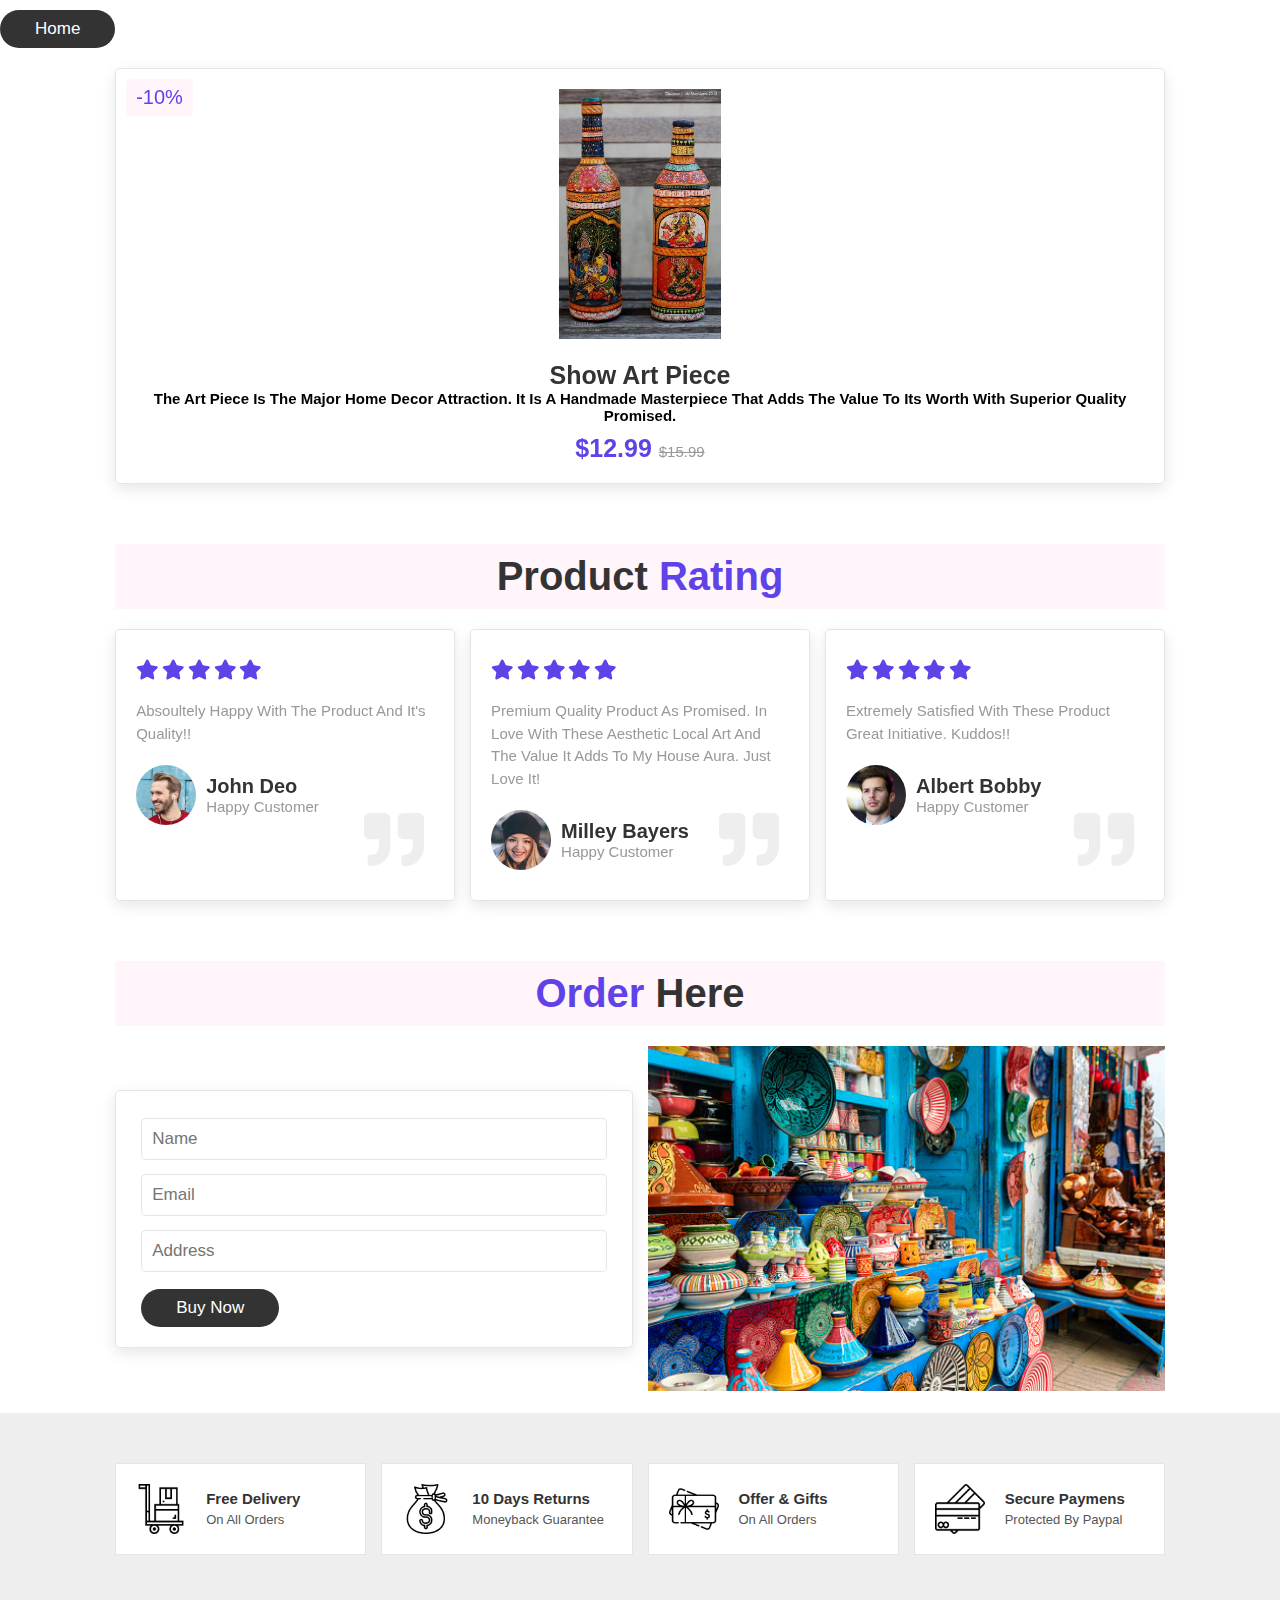
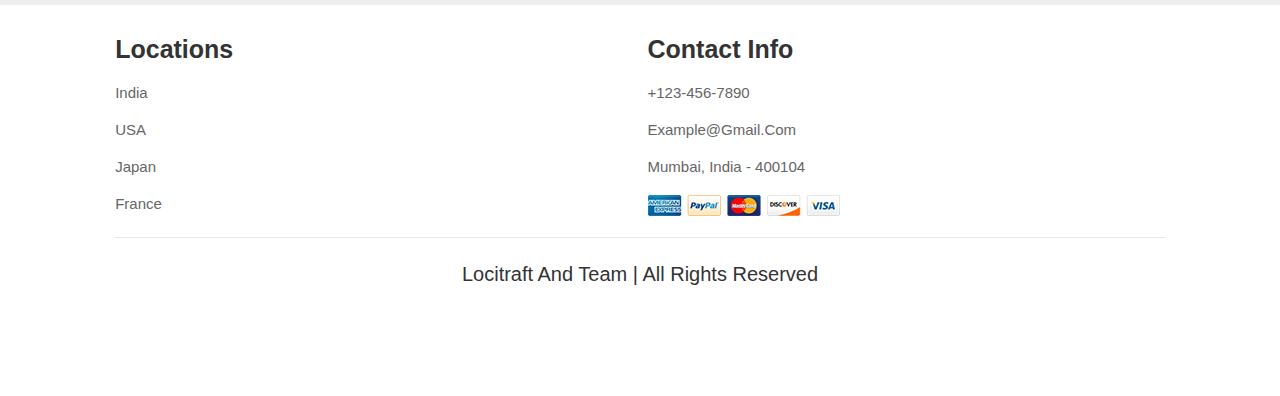
<file: sample6.html>
<!DOCTYPE html>
<html lang="en">
<head>
    <meta charset="UTF-8">
    <meta http-equiv="X-UA-Compatible" content="IE=edge">
    <meta name="viewport" content="width=device-width, initial-scale=1.0">
    <title>LOCITRAFT</title>

    <!-- font awesome cdn link  -->
    <link rel="stylesheet" href="https://cdnjs.cloudflare.com/ajax/libs/font-awesome/5.15.3/css/all.min.css">

    <!-- custom css file link  -->
    <link rel="stylesheet" href="css/style.css">

    <style>
        div.sticky {
        position: -webkit-sticky; 
        position: sticky;
        top: 0;
      }
    </style>

</head>
<body>

    <div class="sticky">
        <a href="index.html" class="btn">Home</a>
    </div>

<!-- prodcuts section starts  -->

<section class="products" id="products">

<h1> </h1>
    <div class="box-container">

        <div class="box">
            <span class="discount">-10%</span>
            <div class="image">
                <img src="images/sample6.jpeg" alt="">
                <div class="icons">
                    <a href="#" class="fas fa-heart"></a>
                    <a href="#" class="cart-btn">add to cart</a>
                    <a href="#" class="fas fa-share"></a>
                </div>
            </div>
            <div class="content">
                <h3>Show Art piece</h3>
                <h2>The Art piece is the major home decor attraction. It is a Handmade masterpiece that adds the value to its worth with superior quality promised.</h2>
                <div class="price"> $12.99 <span>$15.99</span> </div>
            </div>
        </div>

    </div>

</section>

<!-- prodcuts section ends -->

<!-- review section starts  -->

<section class="review" id="review">

    <h1 class="heading"> Product <span> Rating </span> </h1>
    
    <div class="box-container">
    
        <div class="box">
            <div class="stars">
                <i class="fas fa-star"></i>
                <i class="fas fa-star"></i>
                <i class="fas fa-star"></i>
                <i class="fas fa-star"></i>
                <i class="fas fa-star"></i>
            </div>
            <p>Absoultely happy with the product and it's quality!!</p>
            <div class="user">
                <img src="images/pic-1.png" alt="">
                <div class="user-info">
                    <h3>john deo</h3>
                    <span>happy customer</span>
                </div>
            </div>
            <span class="fas fa-quote-right"></span>
        </div>
    
        <div class="box">
            <div class="stars">
                <i class="fas fa-star"></i>
                <i class="fas fa-star"></i>
                <i class="fas fa-star"></i>
                <i class="fas fa-star"></i>
                <i class="fas fa-star"></i>
            </div>
            <p>Premium quality product as promised. In love with these Aesthetic local art and the value it adds to my house aura. Just love it!</p>
            <div class="user">
                <img src="images/pic-2.png" alt="">
                <div class="user-info">
                    <h3>Milley Bayers</h3>
                    <span>happy customer</span>
                </div>
            </div>
            <span class="fas fa-quote-right"></span>
        </div>
    
        <div class="box">
            <div class="stars">
                <i class="fas fa-star"></i>
                <i class="fas fa-star"></i>
                <i class="fas fa-star"></i>
                <i class="fas fa-star"></i>
                <i class="fas fa-star"></i>
            </div>
            <p>Extremely Satisfied with these product great initiative. Kuddos!!</p>
            <div class="user">
                <img src="images/pic-3.png" alt="">
                <div class="user-info">
                    <h3>Albert Bobby</h3>
                    <span>happy customer</span>
                </div>
            </div>
            <span class="fas fa-quote-right"></span>
        </div>
    
    </div>
        
    </section>
    
    <!-- review section ends -->


<!-- contact section starts  -->

<section class="contact" id="contact">

    <h1 class="heading"> <span> Order </span> Here </h1>

    <div class="row">

        <form action="">
            <input type="text" placeholder="Name" class="box">
            <input type="email" placeholder="Email" class="box">
            <input type="text" placeholder="Address" class="box">
            <input type="submit" value="Buy Now" class="btn">
        </form>

        <div class="image">
            <img src="images/contact.jpg" alt="">
        </div>

    </div>

</section>
<!-- icons section starts  -->

<section class="icons-container">

    <div class="icons">
        <img src="images/icon-1.png" alt="">
        <div class="info">
            <h3>free delivery</h3>
            <span>on all orders</span>
        </div>
    </div>

    <div class="icons">
        <img src="images/icon-2.png" alt="">
        <div class="info">
            <h3>10 days returns</h3>
            <span>moneyback guarantee</span>
        </div>
    </div>

    <div class="icons">
        <img src="images/icon-3.png" alt="">
        <div class="info">
            <h3>offer & gifts</h3>
            <span>on all orders</span>
        </div>
    </div>

    <div class="icons">
        <img src="images/icon-4.png" alt="">
        <div class="info">
            <h3>secure paymens</h3>
            <span>protected by paypal</span>
        </div>
    </div>
   
</section>



<!--Footer section starts-->

<section class="footer">

    <div class="box-container">
        <div class="box">
            <h3>locations</h3>
            <a href="#">india</a>
            <a href="#">USA</a>
            <a href="#">japan</a>
            <a href="#">france</a>
        </div>

        <div class="box">
            <h3>contact info</h3>
            <a href="#">+123-456-7890</a>
            <a href="#">example@gmail.com</a>
            <a href="#">mumbai, india - 400104</a>
            <img src="images/payment.png" alt="">
        </div>

    </div>

    <div class="credit"> Locitraft and team | all rights reserved </div>

</section>

<!-- icons section ends -->

<!-- footer section ends -->
</body>
</html>
</file>
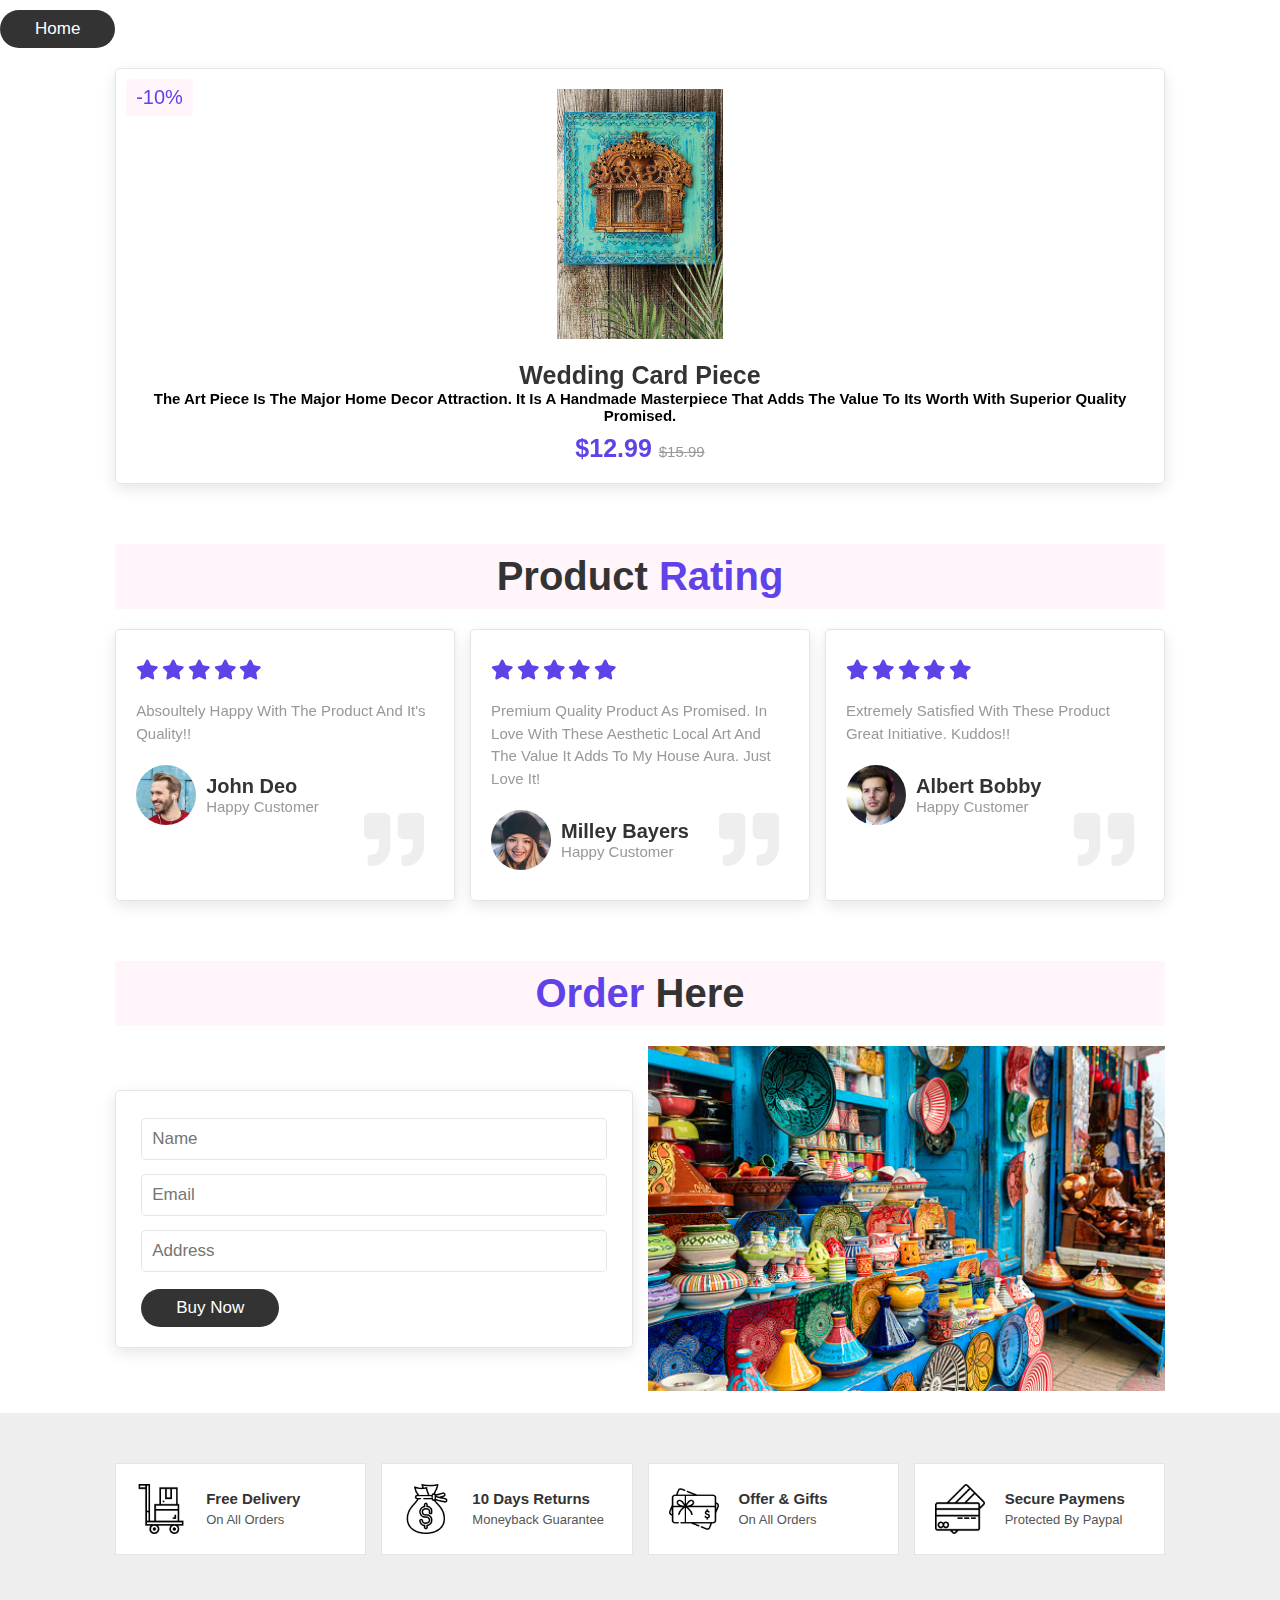
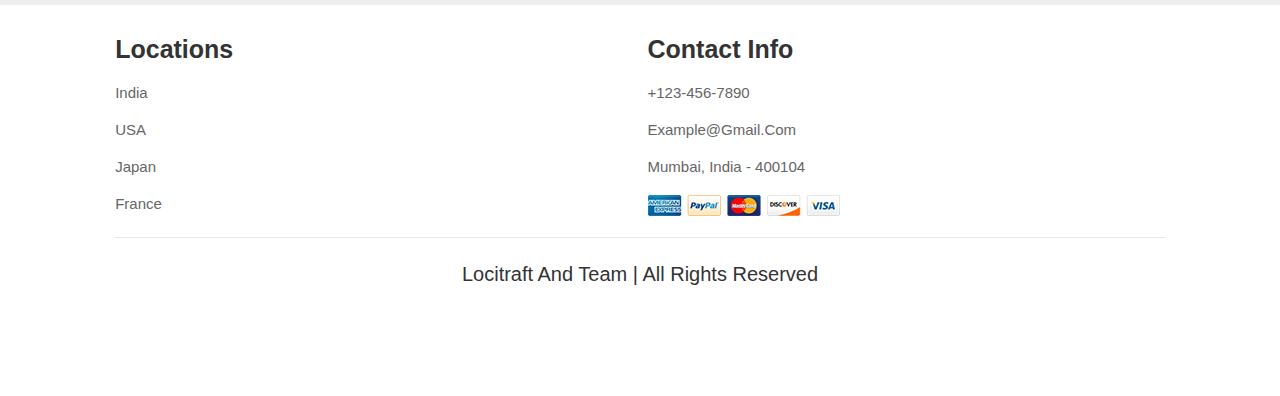
<file: sample7.html>
<!DOCTYPE html>
<html lang="en">
<head>
    <meta charset="UTF-8">
    <meta http-equiv="X-UA-Compatible" content="IE=edge">
    <meta name="viewport" content="width=device-width, initial-scale=1.0">
    <title>LOCITRAFT</title>

    <!-- font awesome cdn link  -->
    <link rel="stylesheet" href="https://cdnjs.cloudflare.com/ajax/libs/font-awesome/5.15.3/css/all.min.css">

    <!-- custom css file link  -->
    <link rel="stylesheet" href="css/style.css">

    <style>
        div.sticky {
        position: -webkit-sticky; 
        position: sticky;
        top: 0;
      }
    </style>

</head>
<body>

    <div class="sticky">
        <a href="index.html" class="btn">Home</a>
    </div>

<!-- prodcuts section starts  -->

<section class="products" id="products">

<h1> </h1>
    <div class="box-container">

        <div class="box">
            <span class="discount">-10%</span>
            <div class="image">
                <img src="images/sample7.jpeg" alt="">
                <div class="icons">
                    <a href="#" class="fas fa-heart"></a>
                    <a href="#" class="cart-btn">add to cart</a>
                    <a href="#" class="fas fa-share"></a>
                </div>
            </div>
            <div class="content">
                <h3>Wedding Card piece</h3>
                <h2>The Art piece is the major home decor attraction. It is a Handmade masterpiece that adds the value to its worth with superior quality promised.</h2>
                <div class="price"> $12.99 <span>$15.99</span> </div>
            </div>
        </div>

    </div>

</section>

<!-- prodcuts section ends -->

<!-- review section starts  -->

<section class="review" id="review">

    <h1 class="heading"> Product <span> Rating </span> </h1>
    
    <div class="box-container">
    
        <div class="box">
            <div class="stars">
                <i class="fas fa-star"></i>
                <i class="fas fa-star"></i>
                <i class="fas fa-star"></i>
                <i class="fas fa-star"></i>
                <i class="fas fa-star"></i>
            </div>
            <p>Absoultely happy with the product and it's quality!!</p>
            <div class="user">
                <img src="images/pic-1.png" alt="">
                <div class="user-info">
                    <h3>john deo</h3>
                    <span>happy customer</span>
                </div>
            </div>
            <span class="fas fa-quote-right"></span>
        </div>
    
        <div class="box">
            <div class="stars">
                <i class="fas fa-star"></i>
                <i class="fas fa-star"></i>
                <i class="fas fa-star"></i>
                <i class="fas fa-star"></i>
                <i class="fas fa-star"></i>
            </div>
            <p>Premium quality product as promised. In love with these Aesthetic local art and the value it adds to my house aura. Just love it!</p>
            <div class="user">
                <img src="images/pic-2.png" alt="">
                <div class="user-info">
                    <h3>Milley Bayers</h3>
                    <span>happy customer</span>
                </div>
            </div>
            <span class="fas fa-quote-right"></span>
        </div>
    
        <div class="box">
            <div class="stars">
                <i class="fas fa-star"></i>
                <i class="fas fa-star"></i>
                <i class="fas fa-star"></i>
                <i class="fas fa-star"></i>
                <i class="fas fa-star"></i>
            </div>
            <p>Extremely Satisfied with these product great initiative. Kuddos!!</p>
            <div class="user">
                <img src="images/pic-3.png" alt="">
                <div class="user-info">
                    <h3>Albert Bobby</h3>
                    <span>happy customer</span>
                </div>
            </div>
            <span class="fas fa-quote-right"></span>
        </div>
    
    </div>
        
    </section>
    
    <!-- review section ends -->


<!-- contact section starts  -->

<section class="contact" id="contact">

    <h1 class="heading"> <span> Order </span> Here </h1>

    <div class="row">

        <form action="">
            <input type="text" placeholder="Name" class="box">
            <input type="email" placeholder="Email" class="box">
            <input type="text" placeholder="Address" class="box">
            <input type="submit" value="Buy Now" class="btn">
        </form>

        <div class="image">
            <img src="images/contact.jpg" alt="">
        </div>

    </div>

</section>
<!-- icons section starts  -->

<section class="icons-container">

    <div class="icons">
        <img src="images/icon-1.png" alt="">
        <div class="info">
            <h3>free delivery</h3>
            <span>on all orders</span>
        </div>
    </div>

    <div class="icons">
        <img src="images/icon-2.png" alt="">
        <div class="info">
            <h3>10 days returns</h3>
            <span>moneyback guarantee</span>
        </div>
    </div>

    <div class="icons">
        <img src="images/icon-3.png" alt="">
        <div class="info">
            <h3>offer & gifts</h3>
            <span>on all orders</span>
        </div>
    </div>

    <div class="icons">
        <img src="images/icon-4.png" alt="">
        <div class="info">
            <h3>secure paymens</h3>
            <span>protected by paypal</span>
        </div>
    </div>
   
</section>



<!--Footer section starts-->

<section class="footer">

    <div class="box-container">
        <div class="box">
            <h3>locations</h3>
            <a href="#">india</a>
            <a href="#">USA</a>
            <a href="#">japan</a>
            <a href="#">france</a>
        </div>

        <div class="box">
            <h3>contact info</h3>
            <a href="#">+123-456-7890</a>
            <a href="#">example@gmail.com</a>
            <a href="#">mumbai, india - 400104</a>
            <img src="images/payment.png" alt="">
        </div>

    </div>

    <div class="credit"> Locitraft and team | all rights reserved </div>

</section>

<!-- icons section ends -->

<!-- footer section ends -->
</body>
</html>
</file>
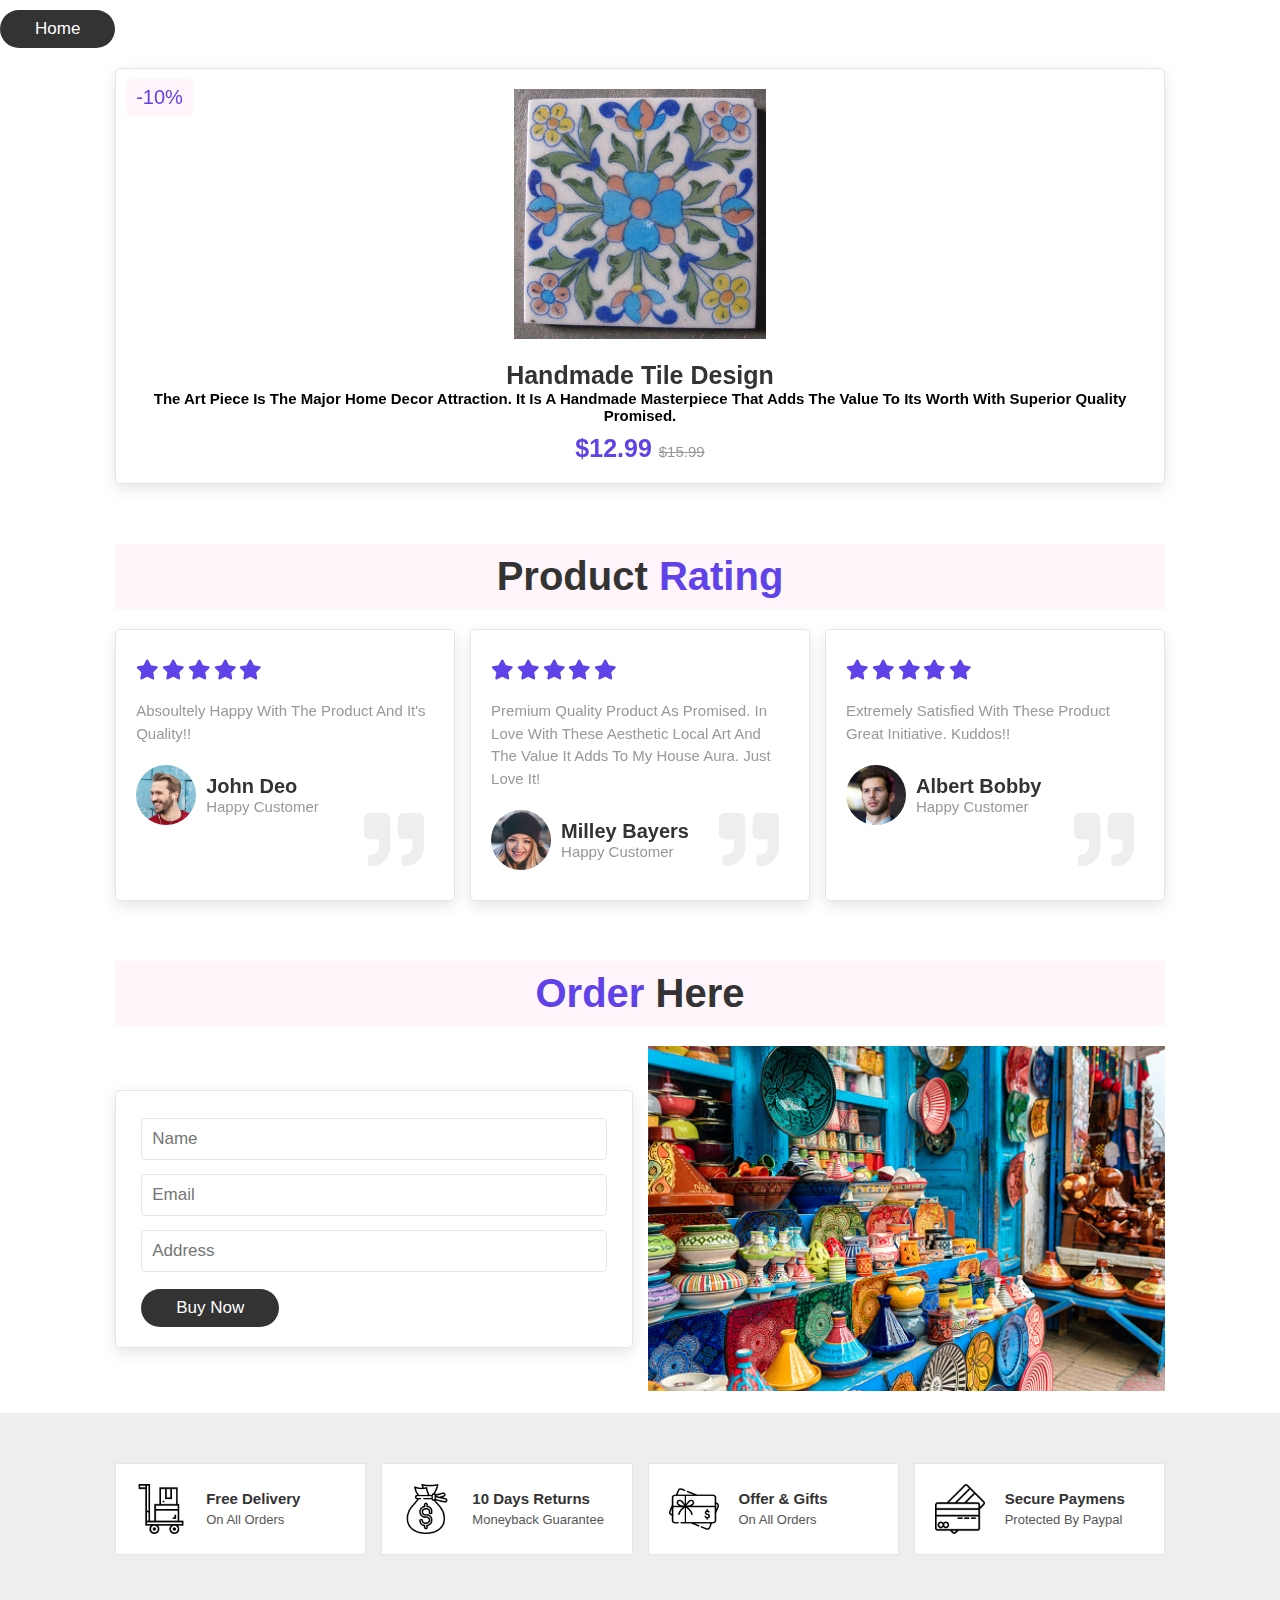
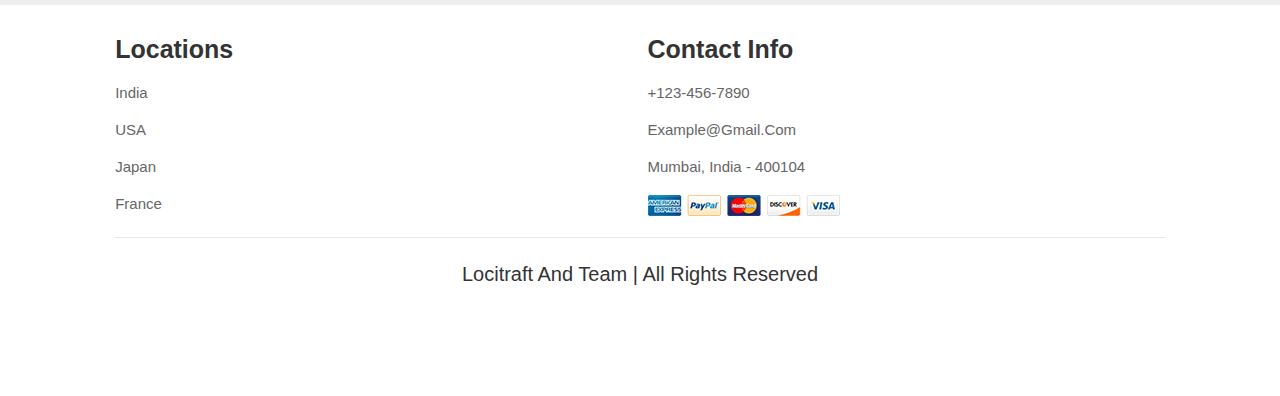
<file: sample8.html>
<!DOCTYPE html>
<html lang="en">
<head>
    <meta charset="UTF-8">
    <meta http-equiv="X-UA-Compatible" content="IE=edge">
    <meta name="viewport" content="width=device-width, initial-scale=1.0">
    <title>LOCITRAFT</title>

    <!-- font awesome cdn link  -->
    <link rel="stylesheet" href="https://cdnjs.cloudflare.com/ajax/libs/font-awesome/5.15.3/css/all.min.css">

    <!-- custom css file link  -->
    <link rel="stylesheet" href="css/style.css">

    <style>
        div.sticky {
        position: -webkit-sticky; 
        position: sticky;
        top: 0;
      }
    </style>

</head>
<body>

    <div class="sticky">
        <a href="index.html" class="btn">Home</a>
    </div>

<!-- prodcuts section starts  -->

<section class="products" id="products">

<h1> </h1>
    <div class="box-container">

        <div class="box">
            <span class="discount">-10%</span>
            <div class="image">
                <img src="images/sample8.jpeg" alt="">
                <div class="icons">
                    <a href="#" class="fas fa-heart"></a>
                    <a href="#" class="cart-btn">add to cart</a>
                    <a href="#" class="fas fa-share"></a>
                </div>
            </div>
            <div class="content">
                <h3>Handmade Tile Design</h3>
                <h2>The Art piece is the major home decor attraction. It is a Handmade masterpiece that adds the value to its worth with superior quality promised.</h2>
                <div class="price"> $12.99 <span>$15.99</span> </div>
            </div>
        </div>

    </div>

</section>

<!-- prodcuts section ends -->

<!-- review section starts  -->

<section class="review" id="review">

    <h1 class="heading"> Product <span> Rating </span> </h1>
    
    <div class="box-container">
    
        <div class="box">
            <div class="stars">
                <i class="fas fa-star"></i>
                <i class="fas fa-star"></i>
                <i class="fas fa-star"></i>
                <i class="fas fa-star"></i>
                <i class="fas fa-star"></i>
            </div>
            <p>Absoultely happy with the product and it's quality!!</p>
            <div class="user">
                <img src="images/pic-1.png" alt="">
                <div class="user-info">
                    <h3>john deo</h3>
                    <span>happy customer</span>
                </div>
            </div>
            <span class="fas fa-quote-right"></span>
        </div>
    
        <div class="box">
            <div class="stars">
                <i class="fas fa-star"></i>
                <i class="fas fa-star"></i>
                <i class="fas fa-star"></i>
                <i class="fas fa-star"></i>
                <i class="fas fa-star"></i>
            </div>
            <p>Premium quality product as promised. In love with these Aesthetic local art and the value it adds to my house aura. Just love it!</p>
            <div class="user">
                <img src="images/pic-2.png" alt="">
                <div class="user-info">
                    <h3>Milley Bayers</h3>
                    <span>happy customer</span>
                </div>
            </div>
            <span class="fas fa-quote-right"></span>
        </div>
    
        <div class="box">
            <div class="stars">
                <i class="fas fa-star"></i>
                <i class="fas fa-star"></i>
                <i class="fas fa-star"></i>
                <i class="fas fa-star"></i>
                <i class="fas fa-star"></i>
            </div>
            <p>Extremely Satisfied with these product great initiative. Kuddos!!</p>
            <div class="user">
                <img src="images/pic-3.png" alt="">
                <div class="user-info">
                    <h3>Albert Bobby</h3>
                    <span>happy customer</span>
                </div>
            </div>
            <span class="fas fa-quote-right"></span>
        </div>
    
    </div>
        
    </section>
    
    <!-- review section ends -->


<!-- contact section starts  -->

<section class="contact" id="contact">

    <h1 class="heading"> <span> Order </span> Here </h1>

    <div class="row">

        <form action="">
            <input type="text" placeholder="Name" class="box">
            <input type="email" placeholder="Email" class="box">
            <input type="text" placeholder="Address" class="box">
            <input type="submit" value="Buy Now" class="btn">
        </form>

        <div class="image">
            <img src="images/contact.jpg" alt="">
        </div>

    </div>

</section>
<!-- icons section starts  -->

<section class="icons-container">

    <div class="icons">
        <img src="images/icon-1.png" alt="">
        <div class="info">
            <h3>free delivery</h3>
            <span>on all orders</span>
        </div>
    </div>

    <div class="icons">
        <img src="images/icon-2.png" alt="">
        <div class="info">
            <h3>10 days returns</h3>
            <span>moneyback guarantee</span>
        </div>
    </div>

    <div class="icons">
        <img src="images/icon-3.png" alt="">
        <div class="info">
            <h3>offer & gifts</h3>
            <span>on all orders</span>
        </div>
    </div>

    <div class="icons">
        <img src="images/icon-4.png" alt="">
        <div class="info">
            <h3>secure paymens</h3>
            <span>protected by paypal</span>
        </div>
    </div>
   
</section>



<!--Footer section starts-->

<section class="footer">

    <div class="box-container">
        <div class="box">
            <h3>locations</h3>
            <a href="#">india</a>
            <a href="#">USA</a>
            <a href="#">japan</a>
            <a href="#">france</a>
        </div>

        <div class="box">
            <h3>contact info</h3>
            <a href="#">+123-456-7890</a>
            <a href="#">example@gmail.com</a>
            <a href="#">mumbai, india - 400104</a>
            <img src="images/payment.png" alt="">
        </div>

    </div>

    <div class="credit"> Locitraft and team | all rights reserved </div>

</section>

<!-- icons section ends -->

<!-- footer section ends -->
</body>
</html>
</file>
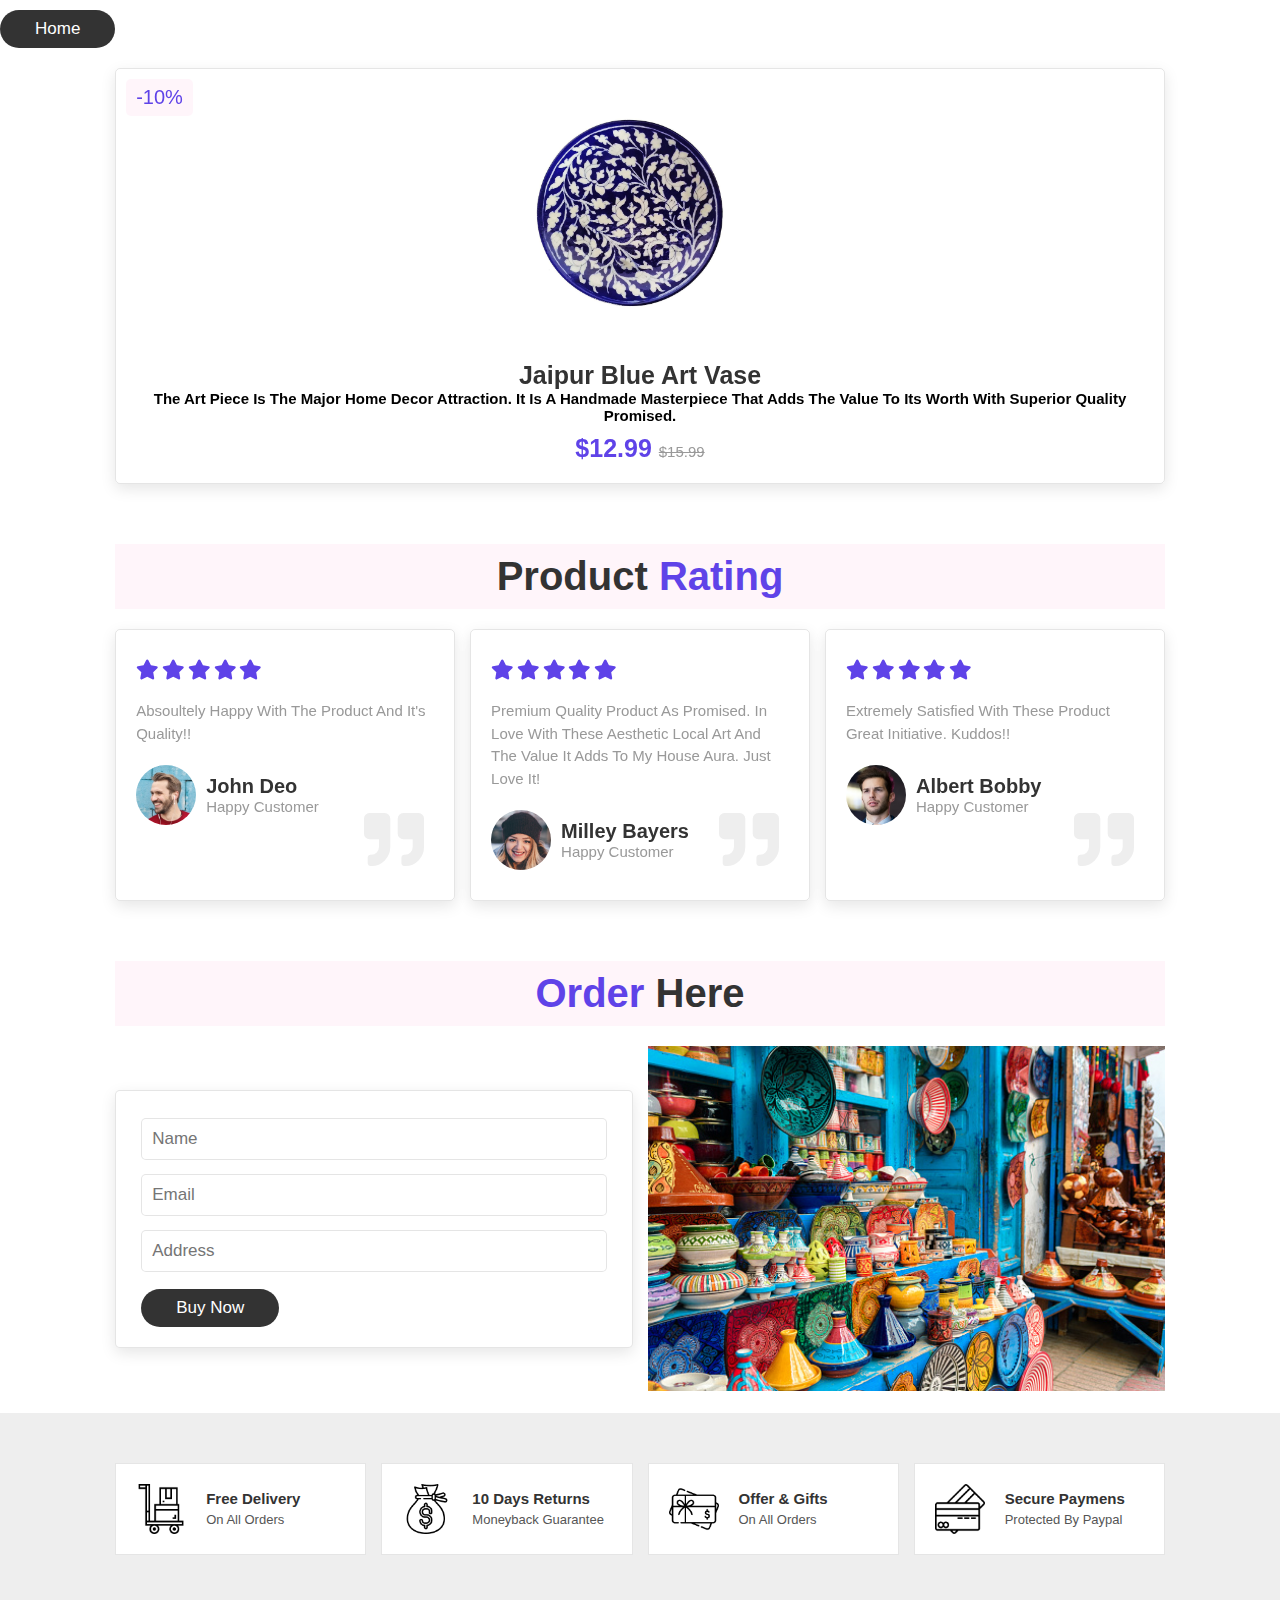
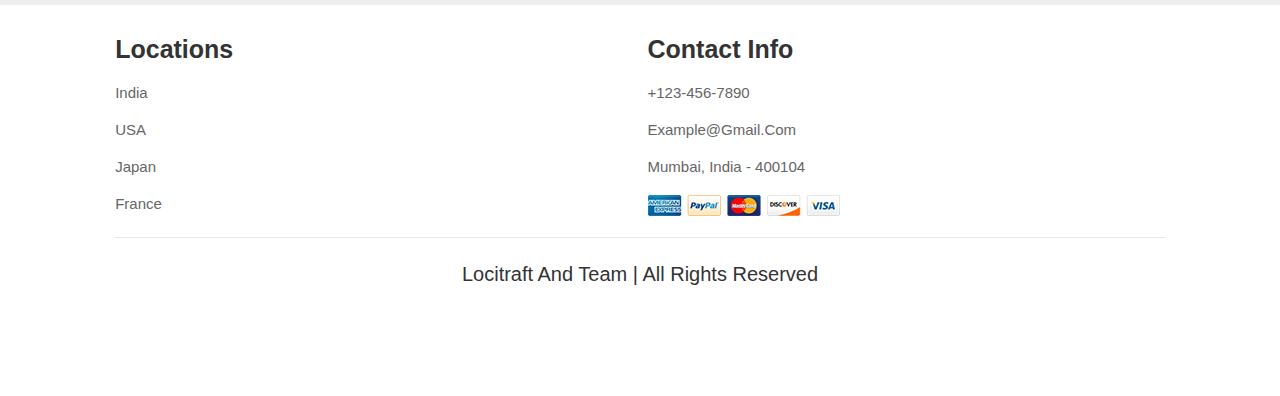
<file: sample9.html>
<!DOCTYPE html>
<html lang="en">
<head>
    <meta charset="UTF-8">
    <meta http-equiv="X-UA-Compatible" content="IE=edge">
    <meta name="viewport" content="width=device-width, initial-scale=1.0">
    <title>LOCITRAFT</title>

    <!-- font awesome cdn link  -->
    <link rel="stylesheet" href="https://cdnjs.cloudflare.com/ajax/libs/font-awesome/5.15.3/css/all.min.css">

    <!-- custom css file link  -->
    <link rel="stylesheet" href="css/style.css">

    <style>
        div.sticky {
        position: -webkit-sticky; 
        position: sticky;
        top: 0;
      }
    </style>

</head>
<body>

    <div class="sticky">
        <a href="index.html" class="btn">Home</a>
    </div>

<!-- prodcuts section starts  -->

<section class="products" id="products">

<h1> </h1>
    <div class="box-container">

        <div class="box">
            <span class="discount">-10%</span>
            <div class="image">
                <img src="images/sample9.jpeg" alt="">
                <div class="icons">
                    <a href="#" class="fas fa-heart"></a>
                    <a href="#" class="cart-btn">add to cart</a>
                    <a href="#" class="fas fa-share"></a>
                </div>
            </div>
            <div class="content">
                <h3>Jaipur Blue Art Vase</h3>
                <h2>The Art piece is the major home decor attraction. It is a Handmade masterpiece that adds the value to its worth with superior quality promised.</h2>
                <div class="price"> $12.99 <span>$15.99</span> </div>
            </div>
        </div>

    </div>

</section>

<!-- prodcuts section ends -->

<!-- review section starts  -->

<section class="review" id="review">

    <h1 class="heading"> Product <span> Rating </span> </h1>
    
    <div class="box-container">
    
        <div class="box">
            <div class="stars">
                <i class="fas fa-star"></i>
                <i class="fas fa-star"></i>
                <i class="fas fa-star"></i>
                <i class="fas fa-star"></i>
                <i class="fas fa-star"></i>
            </div>
            <p>Absoultely happy with the product and it's quality!!</p>
            <div class="user">
                <img src="images/pic-1.png" alt="">
                <div class="user-info">
                    <h3>john deo</h3>
                    <span>happy customer</span>
                </div>
            </div>
            <span class="fas fa-quote-right"></span>
        </div>
    
        <div class="box">
            <div class="stars">
                <i class="fas fa-star"></i>
                <i class="fas fa-star"></i>
                <i class="fas fa-star"></i>
                <i class="fas fa-star"></i>
                <i class="fas fa-star"></i>
            </div>
            <p>Premium quality product as promised. In love with these Aesthetic local art and the value it adds to my house aura. Just love it!</p>
            <div class="user">
                <img src="images/pic-2.png" alt="">
                <div class="user-info">
                    <h3>Milley Bayers</h3>
                    <span>happy customer</span>
                </div>
            </div>
            <span class="fas fa-quote-right"></span>
        </div>
    
        <div class="box">
            <div class="stars">
                <i class="fas fa-star"></i>
                <i class="fas fa-star"></i>
                <i class="fas fa-star"></i>
                <i class="fas fa-star"></i>
                <i class="fas fa-star"></i>
            </div>
            <p>Extremely Satisfied with these product great initiative. Kuddos!!</p>
            <div class="user">
                <img src="images/pic-3.png" alt="">
                <div class="user-info">
                    <h3>Albert Bobby</h3>
                    <span>happy customer</span>
                </div>
            </div>
            <span class="fas fa-quote-right"></span>
        </div>
    
    </div>
        
    </section>
    
    <!-- review section ends -->


<!-- contact section starts  -->

<section class="contact" id="contact">

    <h1 class="heading"> <span> Order </span> Here </h1>

    <div class="row">

        <form action="">
            <input type="text" placeholder="Name" class="box">
            <input type="email" placeholder="Email" class="box">
            <input type="text" placeholder="Address" class="box">
            <input type="submit" value="Buy Now" class="btn">
        </form>

        <div class="image">
            <img src="images/contact.jpg" alt="">
        </div>

    </div>

</section>
<!-- icons section starts  -->

<section class="icons-container">

    <div class="icons">
        <img src="images/icon-1.png" alt="">
        <div class="info">
            <h3>free delivery</h3>
            <span>on all orders</span>
        </div>
    </div>

    <div class="icons">
        <img src="images/icon-2.png" alt="">
        <div class="info">
            <h3>10 days returns</h3>
            <span>moneyback guarantee</span>
        </div>
    </div>

    <div class="icons">
        <img src="images/icon-3.png" alt="">
        <div class="info">
            <h3>offer & gifts</h3>
            <span>on all orders</span>
        </div>
    </div>

    <div class="icons">
        <img src="images/icon-4.png" alt="">
        <div class="info">
            <h3>secure paymens</h3>
            <span>protected by paypal</span>
        </div>
    </div>
   
</section>



<!--Footer section starts-->

<section class="footer">

    <div class="box-container">
        <div class="box">
            <h3>locations</h3>
            <a href="#">india</a>
            <a href="#">USA</a>
            <a href="#">japan</a>
            <a href="#">france</a>
        </div>

        <div class="box">
            <h3>contact info</h3>
            <a href="#">+123-456-7890</a>
            <a href="#">example@gmail.com</a>
            <a href="#">mumbai, india - 400104</a>
            <img src="images/payment.png" alt="">
        </div>

    </div>

    <div class="credit"> Locitraft and team | all rights reserved </div>

</section>

<!-- icons section ends -->

<!-- footer section ends -->
</body>
</html>
</file>
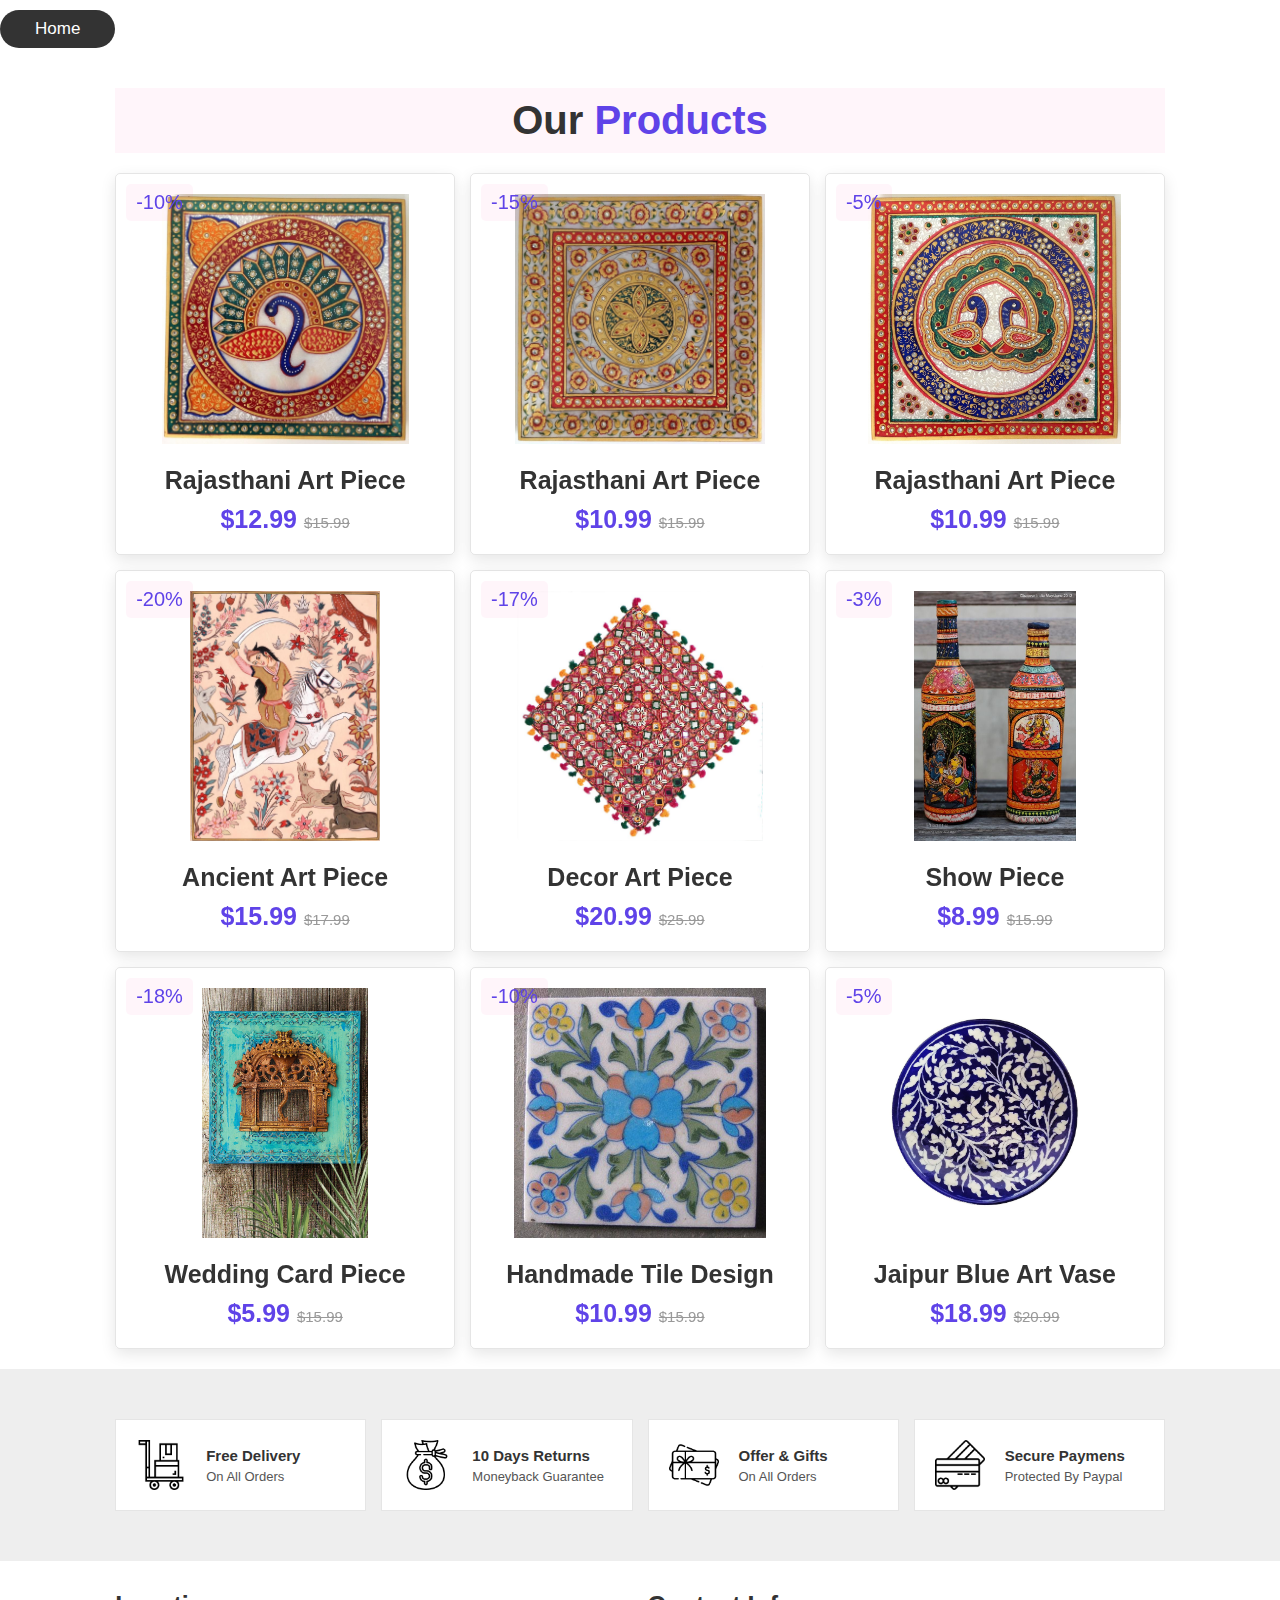
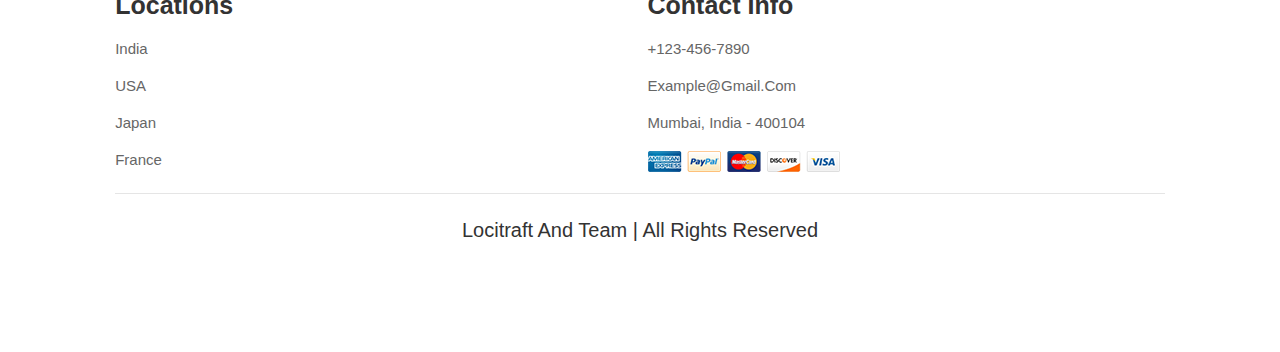
<file: shop.html>
<!DOCTYPE html>
<html lang="en">
<head>
    <meta charset="UTF-8">
    <meta http-equiv="X-UA-Compatible" content="IE=edge">
    <meta name="viewport" content="width=device-width, initial-scale=1.0">
    <title>LOCITRAFT</title>

    <!-- font awesome cdn link  -->
    <link rel="stylesheet" href="https://cdnjs.cloudflare.com/ajax/libs/font-awesome/5.15.3/css/all.min.css">

    <!-- custom css file link  -->
    <link rel="stylesheet" href="css/style.css">
    <style>
        div.sticky {
        position: -webkit-sticky; 
        position: sticky;
        top: 0;
      }
    </style>

</head>
<body>
<div class="sticky">
    <a href="index.html" class="btn">Home</a>
</div>
  
<!-- prodcuts section starts  -->

<section class="products" id="products">

    <h1 class="heading"> Our <span>products</span> </h1>

    <div class="box-container">

        <div class="box">
            <span class="discount">-10%</span>
            <div class="image">
                <img src="images/Sample1.jpeg" alt="">
                <div class="icons">
                    <a href="#" class="fas fa-heart"></a>
                    <a href="sample1.html" class="cart-btn"> View more</a>
                    <a href="#" class="fas fa-share"></a>
                </div>
            </div>
            <div class="content">
                <h3>Rajasthani Art piece</h3>
                <div class="price"> $12.99 <span>$15.99</span> </div>
            </div>
        </div>

        <div class="box">
            <span class="discount">-15%</span>
            <div class="image">
                <img src="images/Sample2.jpeg" alt="">
                <div class="icons">
                    <a href="#" class="fas fa-heart"></a>
                    <a href="sample2.html" class="cart-btn">View more</a>
                    <a href="#" class="fas fa-share"></a>
                </div>
            </div>
            <div class="content">
                <h3>Rajasthani Art Piece</h3>
                <div class="price"> $10.99 <span>$15.99</span> </div>
            </div>
        </div>

        <div class="box">
            <span class="discount">-5%</span>
            <div class="image">
                <img src="images/Sample3.png" alt="">
                <div class="icons">
                    <a href="#" class="fas fa-heart"></a>
                    <a href="sample3.html" class="cart-btn">View more</a>
                    <a href="#" class="fas fa-share"></a>
                </div>
            </div>
            <div class="content">
                <h3>Rajasthani Art Piece</h3>
                <div class="price"> $10.99 <span>$15.99</span> </div>
            </div>
        </div>

        <div class="box">
            <span class="discount">-20%</span>
            <div class="image">
                <img src="images/Sample4.jpeg" alt="">
                <div class="icons">
                    <a href="#" class="fas fa-heart"></a>
                    <a href="sample4.html" class="cart-btn">View more</a>
                    <a href="#" class="fas fa-share"></a>
                </div>
            </div>
            <div class="content">
                <h3>Ancient Art Piece</h3>
                <div class="price"> $15.99 <span>$17.99</span> </div>
            </div>
        </div>

        <div class="box">
            <span class="discount">-17%</span>
            <div class="image">
                <img src="images/Sample5.jpeg" alt="">
                <div class="icons">
                    <a href="#" class="fas fa-heart"></a>
                    <a href="sample5.html" class="cart-btn">View more</a>
                    <a href="#" class="fas fa-share"></a>
                </div>
            </div>
            <div class="content">
                <h3>Decor Art Piece</h3>
                <div class="price"> $20.99 <span>$25.99</span> </div>
            </div>
        </div>

        <div class="box">
            <span class="discount">-3%</span>
            <div class="image">
                <img src="images/sample6.jpeg" alt="">
                <div class="icons">
                    <a href="#" class="fas fa-heart"></a>
                    <a href="sample6.html" class="cart-btn">View more</a>
                    <a href="#" class="fas fa-share"></a>
                </div>
            </div>
            <div class="content">
                <h3>Show Piece</h3>
                <div class="price"> $8.99 <span>$15.99</span> </div>
            </div>
        </div>

        <div class="box">
            <span class="discount">-18%</span>
            <div class="image">
                <img src="images/sample7.jpeg" alt="">
                <div class="icons">
                    <a href="#" class="fas fa-heart"></a>
                    <a href="sample7.html" class="cart-btn">View more</a>
                    <a href="#" class="fas fa-share"></a>
                </div>
            </div>
            <div class="content">
                <h3>wedding Card Piece</h3>
                <div class="price"> $5.99 <span>$15.99</span> </div>
            </div>
        </div>

        <div class="box">
            <span class="discount">-10%</span>
            <div class="image">
                <img src="images/sample8.jpeg" alt="">
                <div class="icons">
                    <a href="#" class="fas fa-heart"></a>
                    <a href="sample8.html" class="cart-btn">View more</a>
                    <a href="#" class="fas fa-share"></a>
                </div>
            </div>
            <div class="content">
                <h3>Handmade tile design</h3>
                <div class="price"> $10.99 <span>$15.99</span> </div>
            </div>
        </div>

        <div class="box">
            <span class="discount">-5%</span>
            <div class="image">
                <img src="images/sample9.jpeg" alt="">
                <div class="icons">
                    <a href="#" class="fas fa-heart"></a>
                    <a href="sample9.html" class="cart-btn">View more</a>
                    <a href="#" class="fas fa-share"></a>
                </div>
            </div>
            <div class="content">
                <h3>Jaipur blue art vase</h3>
                <div class="price"> $18.99 <span>$20.99</span> </div>
            </div>
    </div>

</section>

<!-- prodcuts section ends -->

<!-- icons section starts  -->

<section class="icons-container">

    <div class="icons">
        <img src="images/icon-1.png" alt="">
        <div class="info">
            <h3>free delivery</h3>
            <span>on all orders</span>
        </div>
    </div>

    <div class="icons">
        <img src="images/icon-2.png" alt="">
        <div class="info">
            <h3>10 days returns</h3>
            <span>moneyback guarantee</span>
        </div>
    </div>

    <div class="icons">
        <img src="images/icon-3.png" alt="">
        <div class="info">
            <h3>offer & gifts</h3>
            <span>on all orders</span>
        </div>
    </div>

    <div class="icons">
        <img src="images/icon-4.png" alt="">
        <div class="info">
            <h3>secure paymens</h3>
            <span>protected by paypal</span>
        </div>
    </div>
   
</section>



<!--Footer section starts-->

<section class="footer">

    <div class="box-container">
        <div class="box">
            <h3>locations</h3>
            <a href="#">india</a>
            <a href="#">USA</a>
            <a href="#">japan</a>
            <a href="#">france</a>
        </div>

        <div class="box">
            <h3>contact info</h3>
            <a href="#">+123-456-7890</a>
            <a href="#">example@gmail.com</a>
            <a href="#">mumbai, india - 400104</a>
            <img src="images/payment.png" alt="">
        </div>

    </div>

    <div class="credit"> Locitraft and team | all rights reserved </div>

</section>

<!-- icons section ends -->

<!-- footer section ends -->

</body>
</html>
</file>
<file: css/style.css>
:root{
    --pink:#5f43e8;
}

*{
    margin:0; padding:0;
    box-sizing: border-box;
    font-family: Verdana, Geneva, Tahoma, sans-serif;
    outline: none; border:none;
    text-decoration: none;
    text-transform: capitalize;
    transition: .2s linear;
}

html{
    font-size: 62.5%;
    scroll-behavior: smooth;
    scroll-padding-top: 6rem;
    overflow-x: hidden;
}

section{
    padding:2rem 9%;
}

.heading{
    text-align: center;
    font-size: 4rem;
    color:#333;
    padding:1rem;
    margin:2rem 0;
    background:rgba(255, 51, 153,.05);
}

.heading span{
    color:var(--pink);
}

.btn{
    display: inline-block;
    margin-top: 1rem;
    border-radius: 5rem;
    background:#333;
    color:#fff;
    padding:.9rem 3.5rem;
    cursor: pointer;
    font-size: 1.7rem;
}

.btn:hover{
    background:var(--pink);
}

header{
    position: fixed;
    top:0; left:0; right:0;
    background:#fff;
    padding:2rem 9%;
    display: flex;
    align-items: center;
    justify-content: space-between;
    z-index: 1000;
    box-shadow: 0 .5rem 1rem rgba(0,0,0,.1);
}

header .logo{
    font-size: 3rem;
    color:#333;
    font-weight: bolder;
}

header .logo span{
    color:var(--pink);
}

header .navbar a{
    font-size: 2rem;
    padding:0 1.5rem;
    color:#666;
}

header .navbar a:hover{
    color:var(--pink);
}

header .icons a{
    font-size: 2.5rem;
    color:#333;
    margin-left: 1.5rem;
}

header .icons a:hover{
    color:var(--pink);
}

header #toggler{
    display: none;
}

header .fa-bars{
    font-size: 3rem;
    color:#333;
    border-radius: .5rem;
    padding:.5rem 1.5rem;
    cursor: pointer;
    border:.1rem solid rgba(0,0,0,.3);
    display: none;
}

.home{
    display: flex;
    align-items: center;
    min-height: 100vh;
    background:url(../images/home-bg.jpg) no-repeat;
    background-size: cover;
    background-position: center;
}

.home .content{
    max-width: 50rem;
}

.home .content h3{
    font-size: 6rem;
    color:#333;
}

.home .content span{
    font-size: 3.5rem;
    color:var(--pink);
    padding:1rem 0;
    line-height: 1.5;
}

.home .content p{
    font-size: 1.5rem;
    font-style: bold;
    color:rgb(11, 9, 9);
    padding:1rem 0;
    line-height: 1.5;
}

.about .row{
    display: flex;
    align-items: center;
    gap:2rem;
    flex-wrap: wrap;
    padding:2rem 0;
    padding-bottom: 3rem;
}

.about .img {
    max-width: 100%;
    height: auto;
  }
  
.about .row .content{
    flex:1 1 40rem;
}

.about .row .content h3{
    font-size: 3rem;
    color:#333;
}

.about .row .content p{
    font-size: 1.5rem;
    color:#999;
    padding:.5rem 0;
    padding-top: 1rem;
    line-height: 1.5;
}

.icons-container{
    background:#eee;
    display: flex;
    flex-wrap: wrap;
    gap:1.5rem;
    padding-top: 5rem;
    padding-bottom: 5rem;
}

.icons-container .icons{
    background:#fff;
    border:.1rem solid rgba(0,0,0,.1);
    padding:2rem;
    display: flex;
    align-items: center;
    flex:1 1 25rem;
}

.icons-container .icons img{
    height:5rem;
    margin-right: 2rem;
}

.icons-container .icons h3{
    color:#333;
    padding-bottom: .5rem;
    font-size: 1.5rem;
}

.icons-container .icons span{
    color:#555;
    font-size: 1.3rem;
}

.products .box-container{
    display: flex;
    flex-wrap: wrap;
    gap:1.5rem;
}

.products .box-container .box{
    flex:1 1 30rem;
    box-shadow: 0 .5rem 1.5rem rgba(0,0,0,.1);
    border-radius: .5rem;
    border:.1rem solid rgba(0,0,0,.1);
    position: relative;    
}

.products .box-container .box .discount{
    position: absolute;
    top:1rem; left:1rem;
    padding:.7rem 1rem;
    font-size: 2rem;
    color:var(--pink);
    background:rgba(255, 51, 153,.05);
    z-index: 1;
    border-radius: .5rem;
}

.products .box-container .box .image{
    position: relative;
    text-align: center;
    padding-top: 2rem;
    overflow:hidden;
}

.products .box-container .box .image img{
    height:25rem;
}

.products .box-container .box:hover .image img{
    transform: scale(1.1);
}

.products .box-container .box .image .icons{
    position: absolute;
    bottom:-7rem; left:0; right:0;
    display: flex;
}

.products .box-container .box:hover .image .icons{
    bottom:0;
}

.products .box-container .box .image .icons a{
    height: 5rem;
    line-height: 5rem;
    font-size: 2rem;
    width:50%;
    background:var(--pink);
    color:#fff;
}

.products .box-container .box .image .icons .cart-btn{
    border-left: .1rem solid #fff7;
    border-right: .1rem solid #fff7;
    width:100%;
}

.products .box-container .box .image .icons a:hover{
    background:#333;
}

.products .box-container .box .content{
    padding:2rem;
    text-align: center;
}

.products .box-container .box .content h3{
    font-size: 2.5rem;
    color:#333;
}

.products .box-container .box .content .price{
    font-size: 2.5rem;
    color:var(--pink);
    font-weight: bolder;
    padding-top: 1rem;
}

.products .box-container .box .content .price span{
    font-size: 1.5rem;
    color:#999;
    font-weight: lighter;
    text-decoration: line-through;
}

.review .box-container{
    display: flex;
    flex-wrap: wrap;
    gap:1.5rem;
}

.review .box-container .box{
    flex:1 1 30rem;
    box-shadow: 0 .5rem 1.5rem rgba(0,0,0,.1);
    border-radius: .5rem;
    padding:3rem 2rem;
    position: relative;
    border:.1rem solid rgba(0,0,0,.1);
}

.review .box-container .box .fa-quote-right{
    position: absolute;
    bottom:3rem; right:3rem;
    font-size: 6rem;
    color:#eee;
}

.review .box-container .box .stars i{
    color:var(--pink);
    font-size: 2rem;
}

.review .box-container .box p{
    color:#999;
    font-size: 1.5rem;
    line-height: 1.5;
    padding-top: 2rem;
}

.review .box-container .box .user{
    display: flex;
    align-items: center;
    padding-top: 2rem;
}

.review .box-container .box .user img{
    height:6rem;
    width:6rem;
    border-radius: 50%;
    object-fit: cover;
    margin-right: 1rem;
}

.review .box-container .box .user h3{
    font-size: 2rem;
    color:#333;
}

.review .box-container .box .user span{
    font-size: 1.5rem;
    color:#999;
}

.contact .row{
    display: flex;
    flex-wrap: wrap-reverse;
    gap:1.5rem;
    align-items: center;
}

.contact .row form{
    flex:1 1 40rem;
    padding:2rem 2.5rem;
    box-shadow: 0 .5rem 1.5rem rgba(0,0,0,.1);
    border:.1rem solid rgba(0,0,0,.1);
    background: #fff;
    border-radius: .5rem;
}

.contact .row .image{
    flex:1 1 40rem;
}

.contact .row .image img{
    width: 100%;
}

.contact .row form .box{
    padding:1rem;
    font-size: 1.7rem;
    color:#333;
    text-transform: none;
    border:.1rem solid rgba(0,0,0,.1);
    border-radius: .5rem;
    margin:.7rem 0;
    width: 100%;
}

.contact .row form .box:focus{
    border-color: var(--pink);
}

.contact .row form textarea{
    height: 15rem;
    resize: none;
}

.footer .box-container{
    display: flex;
    flex-wrap: wrap;
    gap:1.5rem;
}

.footer .box-container .box{
    flex:1 1 25rem;
}

.footer .box-container .box h3{
    color:#333;
    font-size: 2.5rem;
    padding:1rem 0;
}

.footer .box-container .box a{
    display: block;
    color:#666;
    font-size: 1.5rem;
    padding:1rem 0;
}

.footer .box-container .box a:hover{
    color:var(--pink);
    text-decoration: underline;
}

.footer .box-container .box  img{
    margin-top: 1rem;
}

.footer .credit{
    text-align: center;
    padding:1.5rem;
    margin-top: 1.5rem;
    padding-top: 2.5rem;
    font-size: 2rem;
    color:#333;
    border-top: .1rem solid rgba(0,0,0,.1);
    padding-bottom: 9rem;
}

.footer .credit span{
    color:var(--pink);
}















/* media queries  */
@media (max-width:991px){
    
    html{
        font-size: 55%;
    }

    header{
        padding:2rem;
    }

    section{
        padding:2rem;
    }

    .home{
        background-position: left;
    }

}

@media (max-width:768px){

    header .fa-bars{
        display: block;
    }

    header .navbar{
        position:absolute;
        top:100%; left:0; right:0;
        background:#eee;
        border-top: .1rem solid rgba(0,0,0,.1);
        clip-path: polygon(0 0, 100% 0, 100% 0, 0 0);
    }

    header #toggler:checked ~ .navbar{
        clip-path:polygon(0 0, 100% 0, 100% 100%, 0% 100%);
    }

    header .navbar a{
        margin:1.5rem;
        padding:1.5rem;
        background:#fff;
        border:.1rem solid rgba(0,0,0,.1);
        display: block;
    }

    .home .content h3{
        font-size: 5rem;
    }

    .home .content span{
        font-size: 2.5rem;
    }

    .icons-container .icons h3{
        font-size: 2rem;
    }
    
    .icons-container .icons span{
        font-size: 1.7rem;
    }
    
}

@media (max-width:450px){
    
    html{
        font-size: 50%;
    }

    .heading{
        font-size: 3rem;
    }

}
</file>
